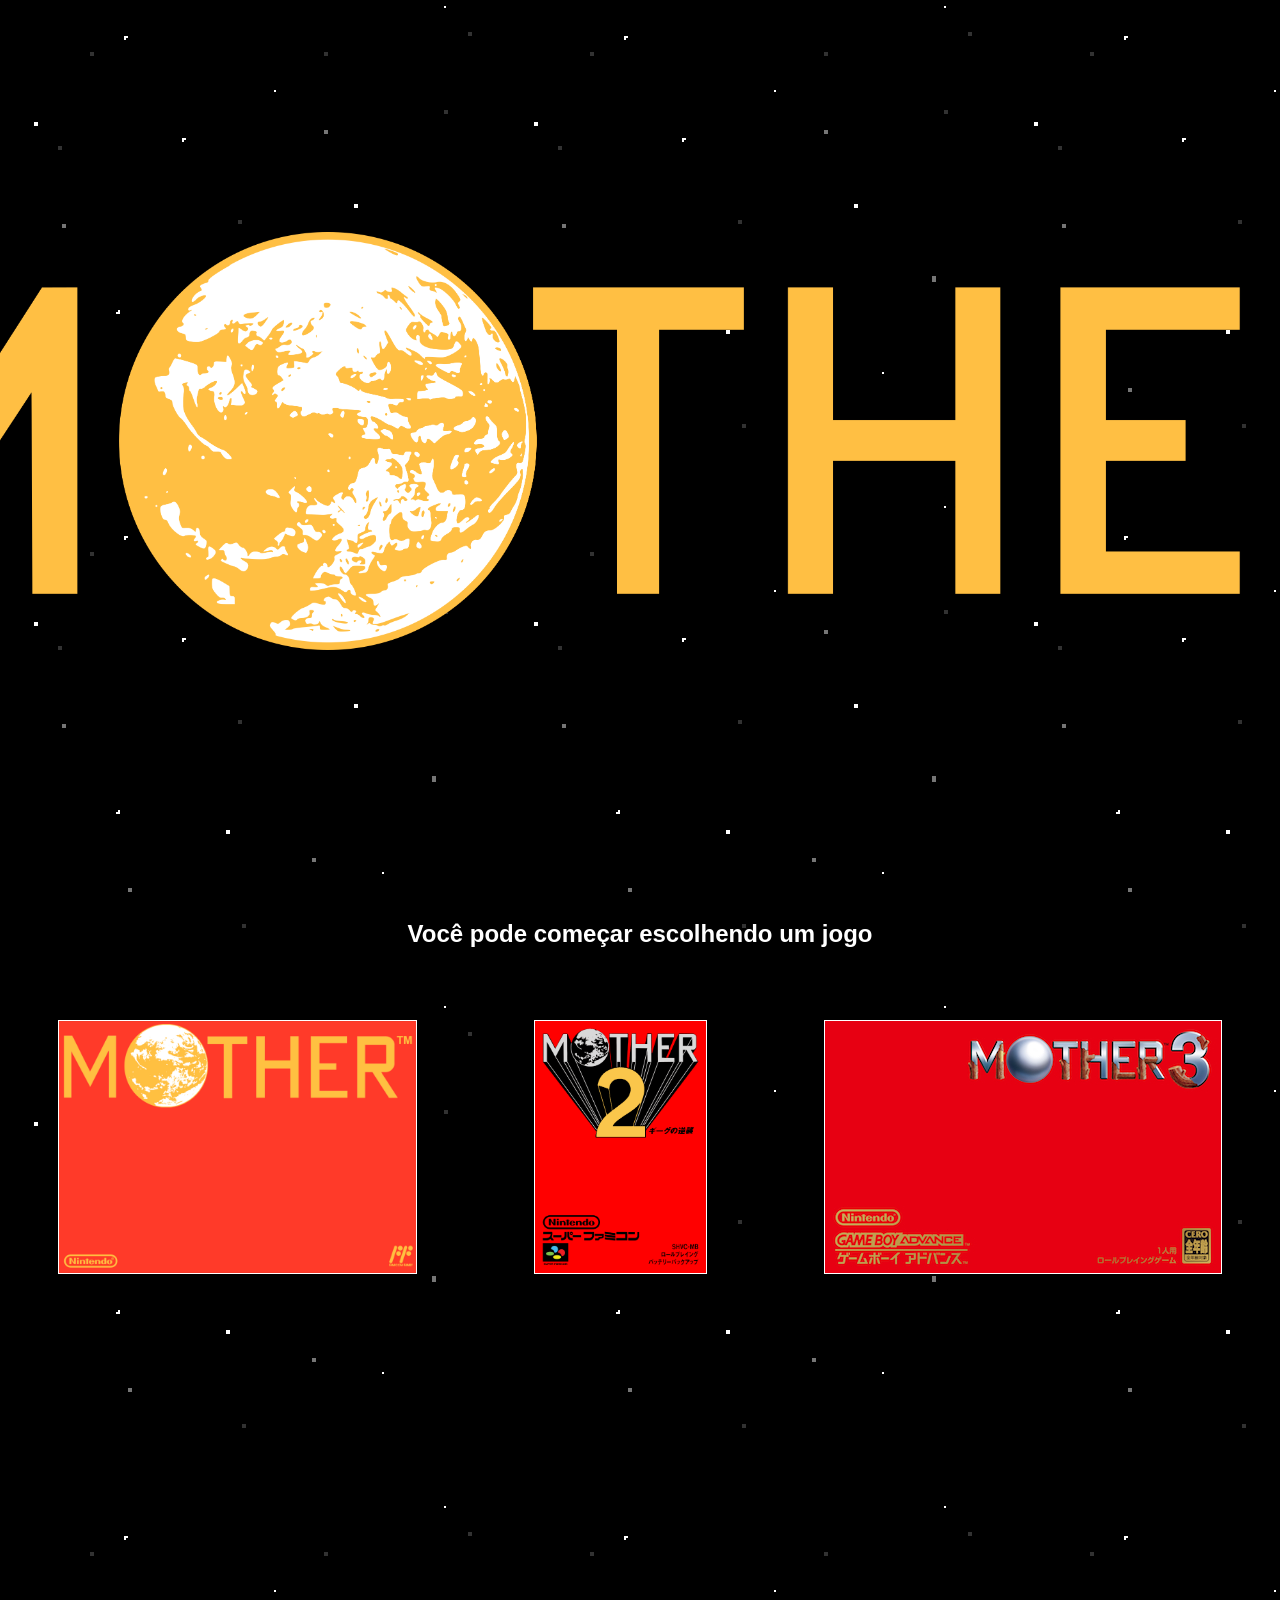
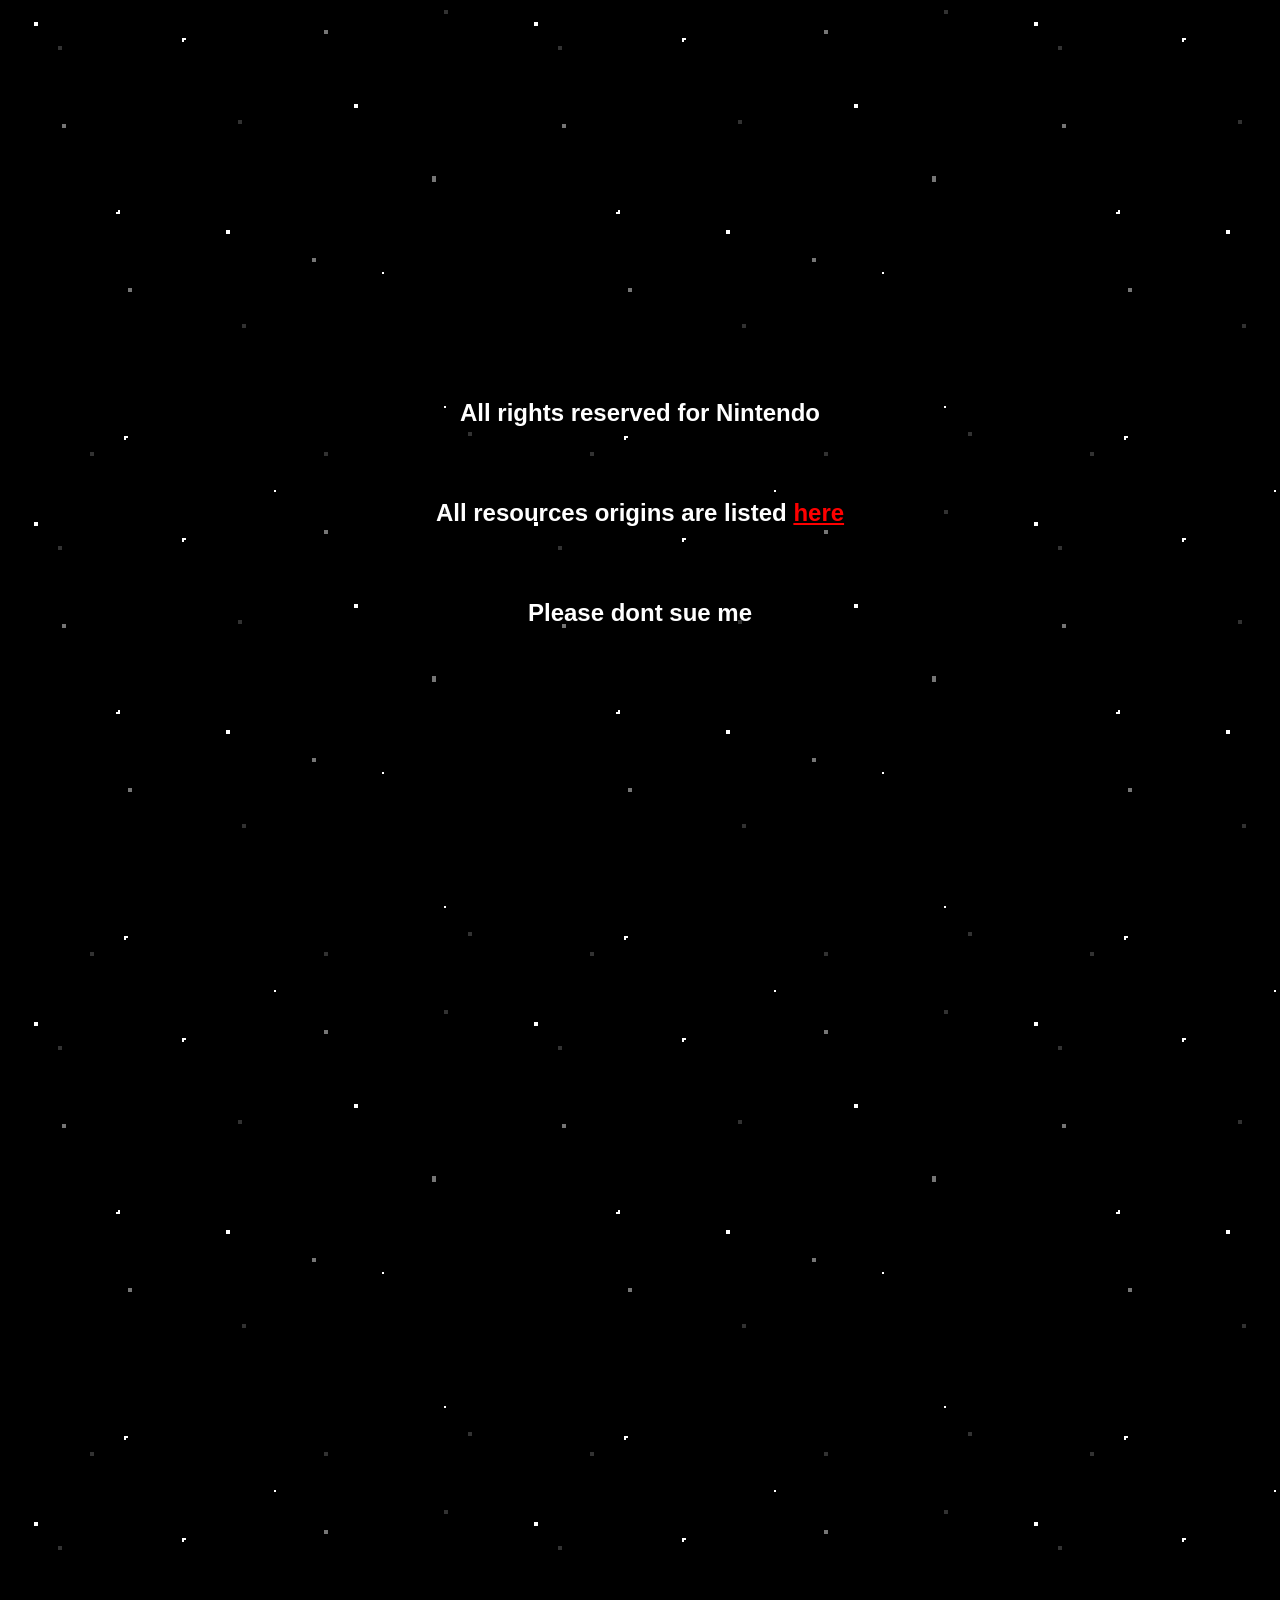
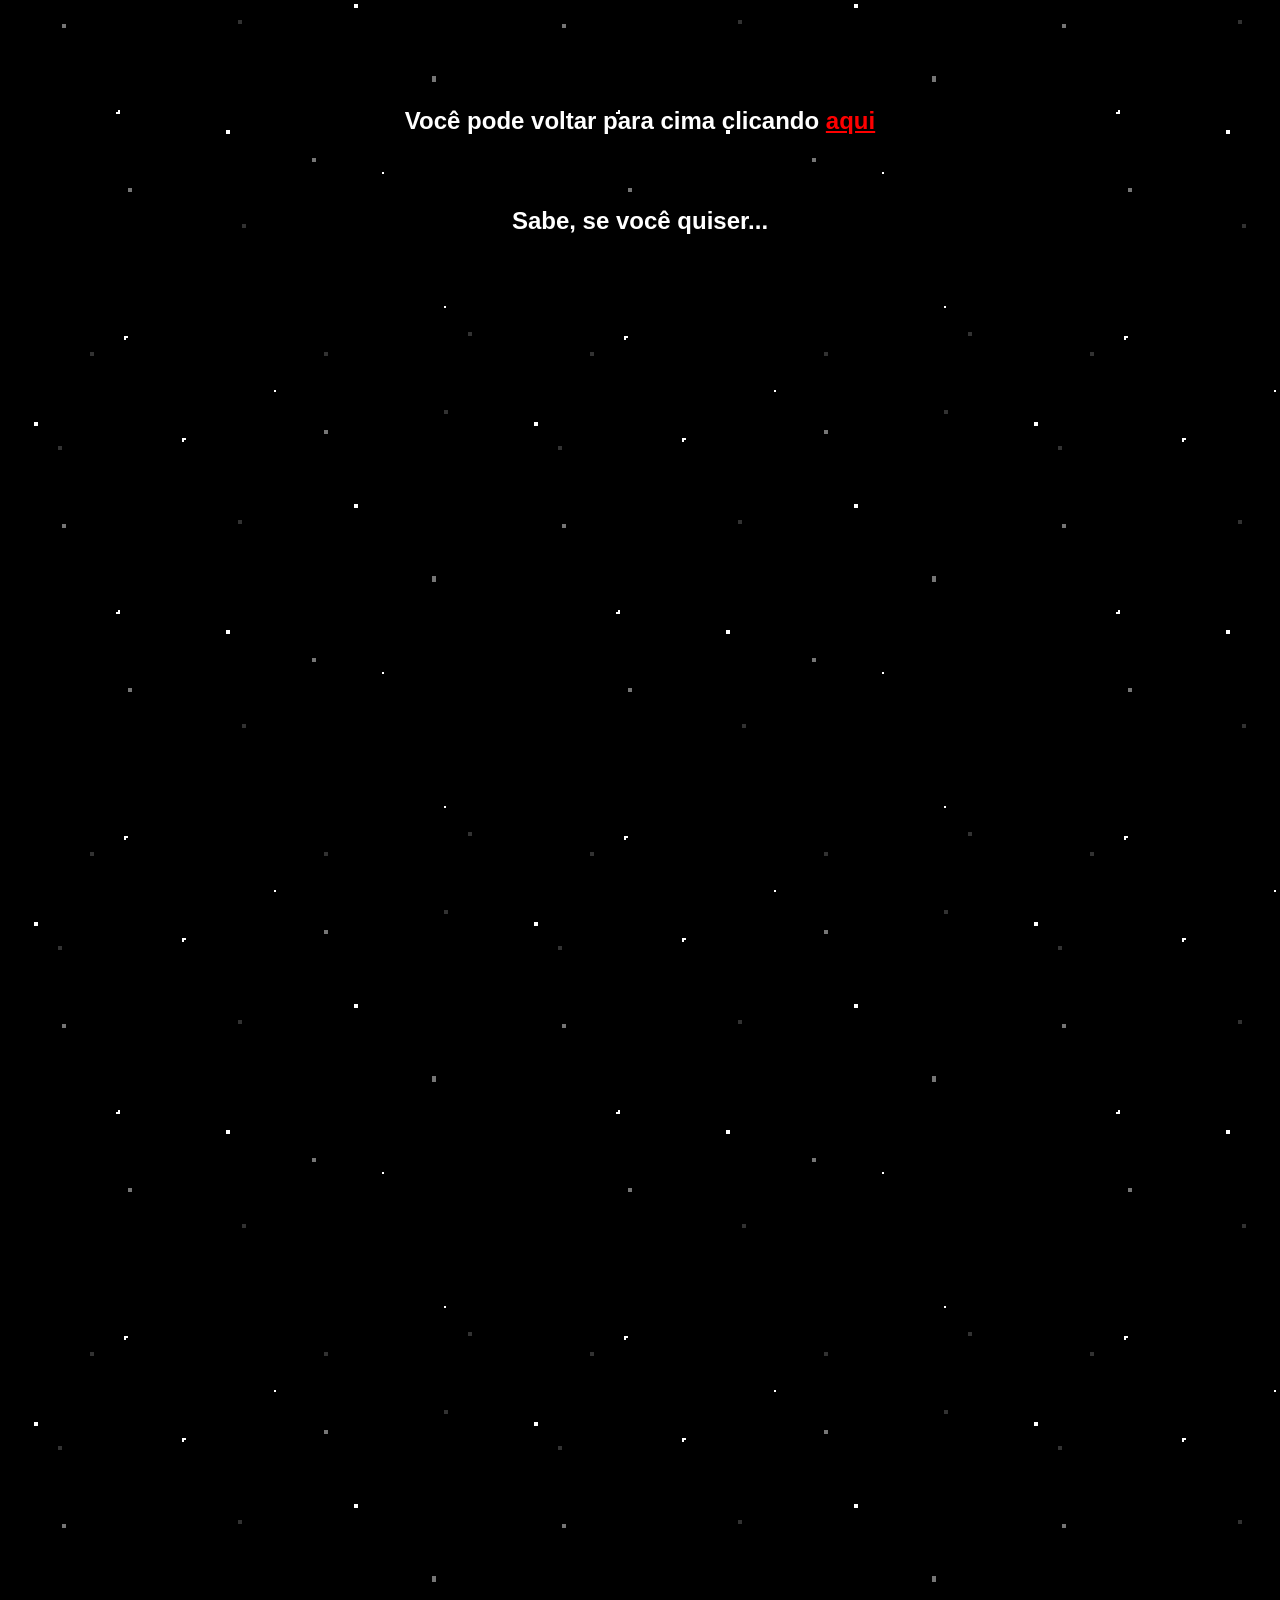
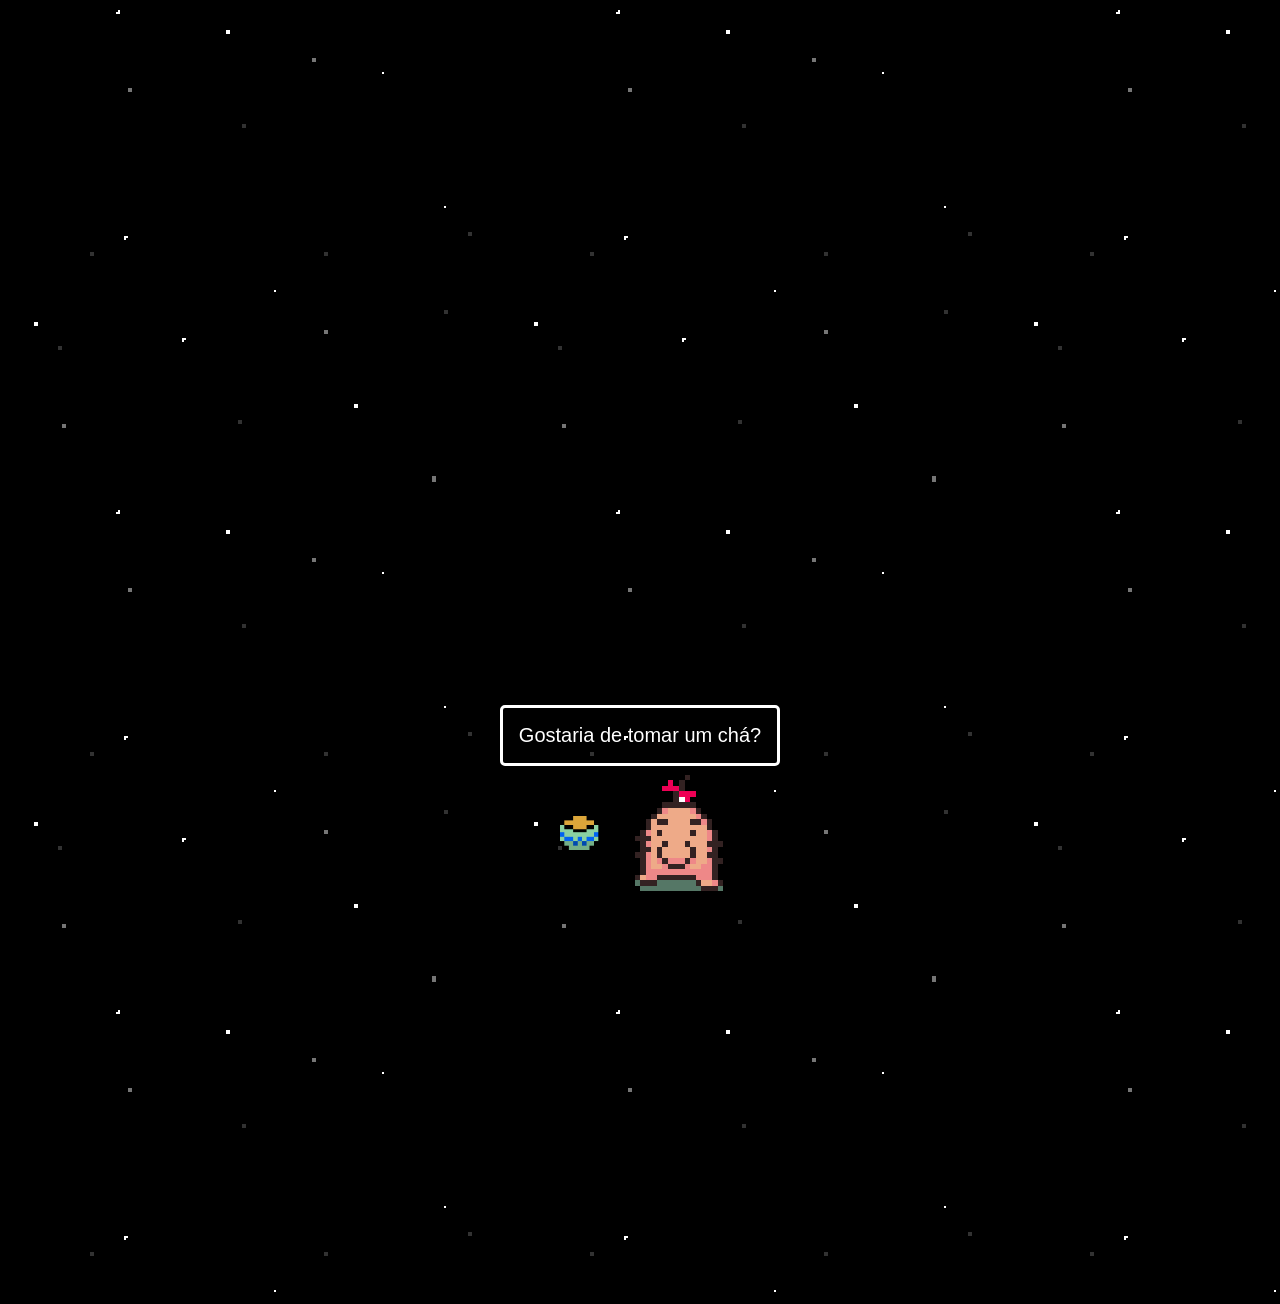
<file: index.html>
<!DOCTYPE html>
<html lang="pt-br">
<head>
    <meta charset="UTF-8">
    <meta name="viewport" content="width=device-width, initial-scale=1.0">
    <link rel="stylesheet" href="style/index.css">
    <title>Mother Series</title>
</head>
<body>
    <main id="main">
        <div class="title-container">
            <h1 class="index-title">
                <img src="assets/Mother_(1989)_logo2.svg" alt="MOTHER">
            </h1>
        </div>
        <h2 class="white-h2">Você pode começar escolhendo um jogo</h2>
        <div class="games-container">
            <div class="img-container"><a class="img-link" href="mother1.html"><img class="img-cover" src="assets/MOTHER_1989_Boxart.png" alt="Mother (NES)"></a></div>
            <div class="img-container"><a class="img-link" href="mother2.html"><img class="img-cover" src="assets/Mother_2_Boxart.png" alt="Mother 2 (SNES)"></a></div>
            <div class="img-container"><a class="img-link" href="mother3.html"><img class="img-cover" src="assets/mother3_box.jpg" alt="Mother 3 (GBA)"></a></div>
        </div>
    </main>
    <div id="copyright-text" style="margin-bottom: 120vh;">
        <h2 class="white-h2">All rights reserved for Nintendo</h2>
        <h2 class="white-h2">All resources origins are listed <a href="references.html">here</a></h2>
        <h2 class="white-h2">Please dont sue me</h2>
    </div>

    <div style="margin-bottom: 230vh;">
        <h2 class="white-h2">Você pode voltar para cima clicando <a href="#main" target="_top">aqui</a></h2>
        <h2 class="white-h2">Sabe, se você quiser...</h2>
    </div>

    <div style="display: flex;flex-direction: column;align-items: center;">
        <div id="dialog-box">Gostaria de tomar um chá?</div>
        <div style="display: flex;justify-content: center;">
            <table>
                <tr>
                    <td><a style="text-decoration: none;color: black;" href="references.html"><img id="teacup" src="assets/teacup2.png" onmouseover="highlight()" onmouseout="dehighlight()" alt="Clique aqui"></a></td>
                    <td><img id="mr_saturn" src="assets/mr_saturn2.png" alt=""></td>
                </tr>
            </table>
        </div>
    </div>
    <script>
        function highlight(){
            document.getElementById("teacup").src = "assets/teacup_highlight.png";
        }
        function dehighlight(){
            document.getElementById("teacup").src = "assets/teacup2.png";
        }
    </script>
</body>
</html>
</file>
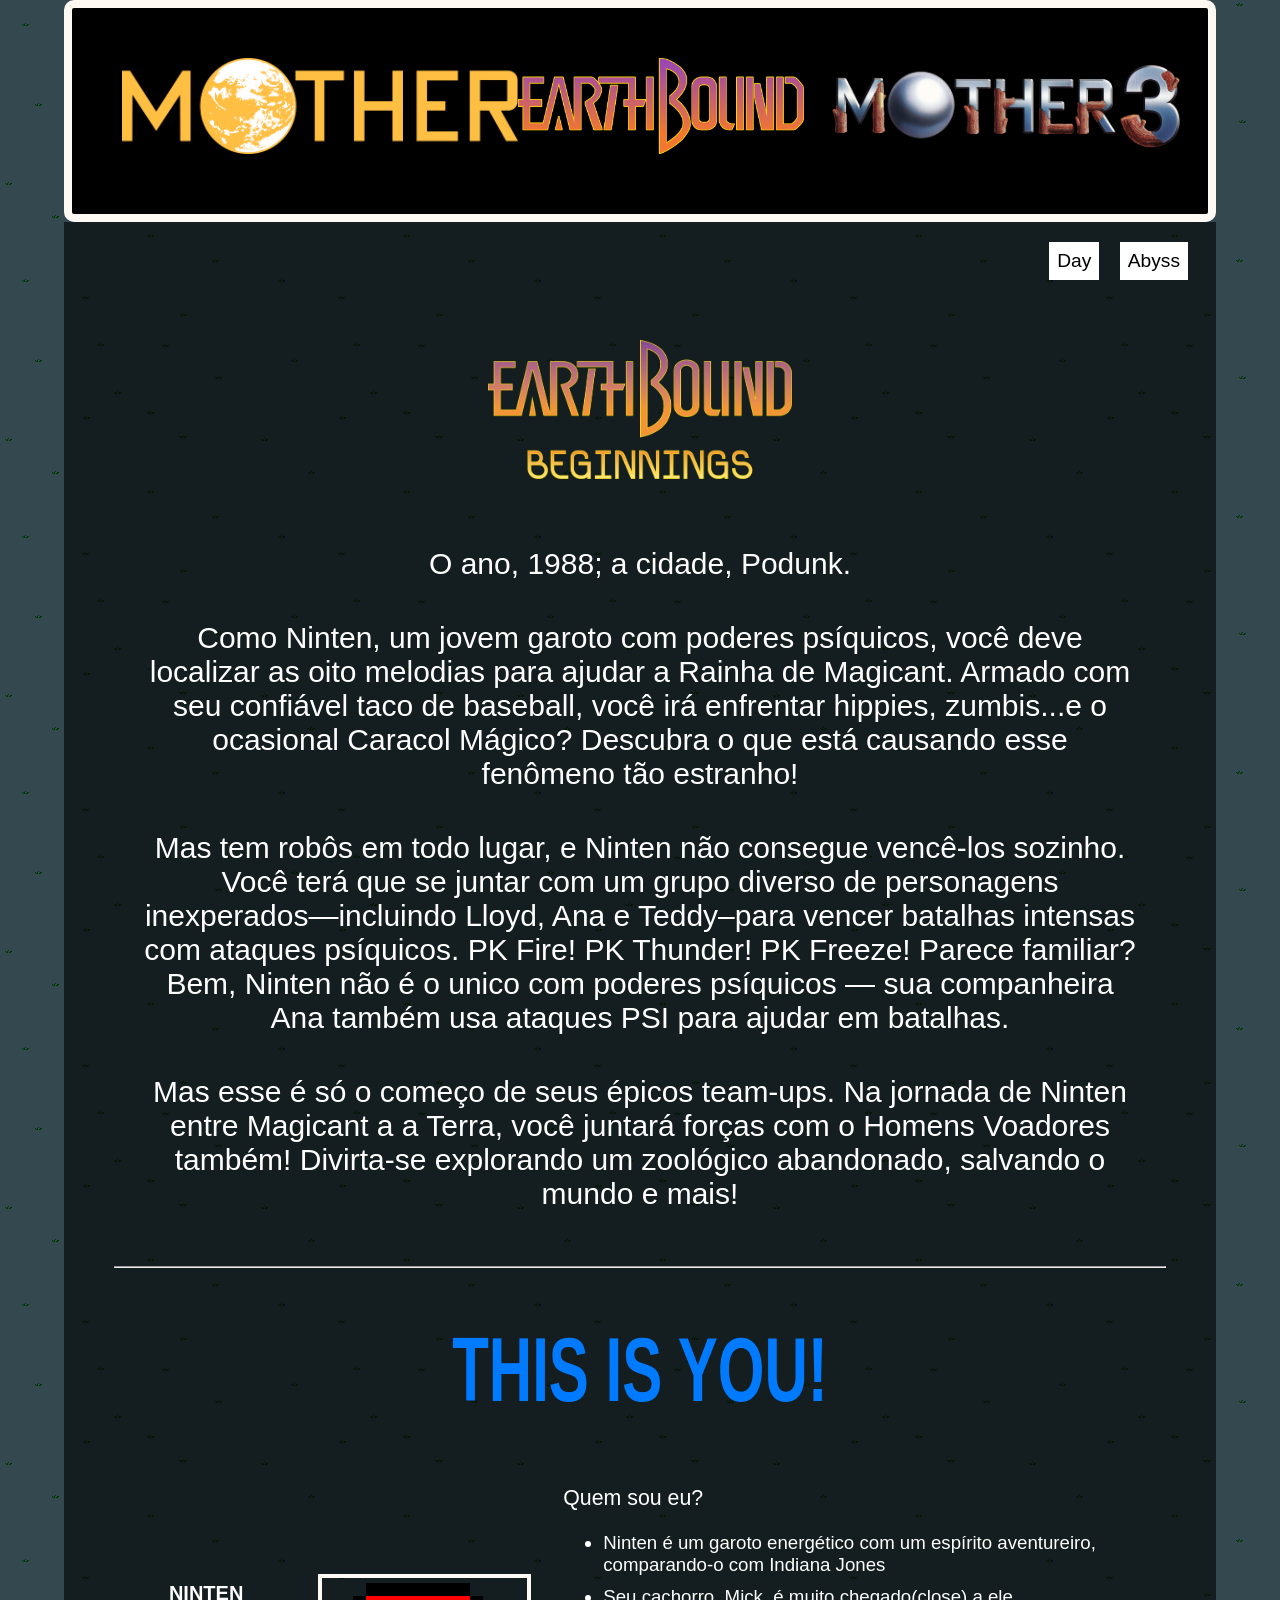
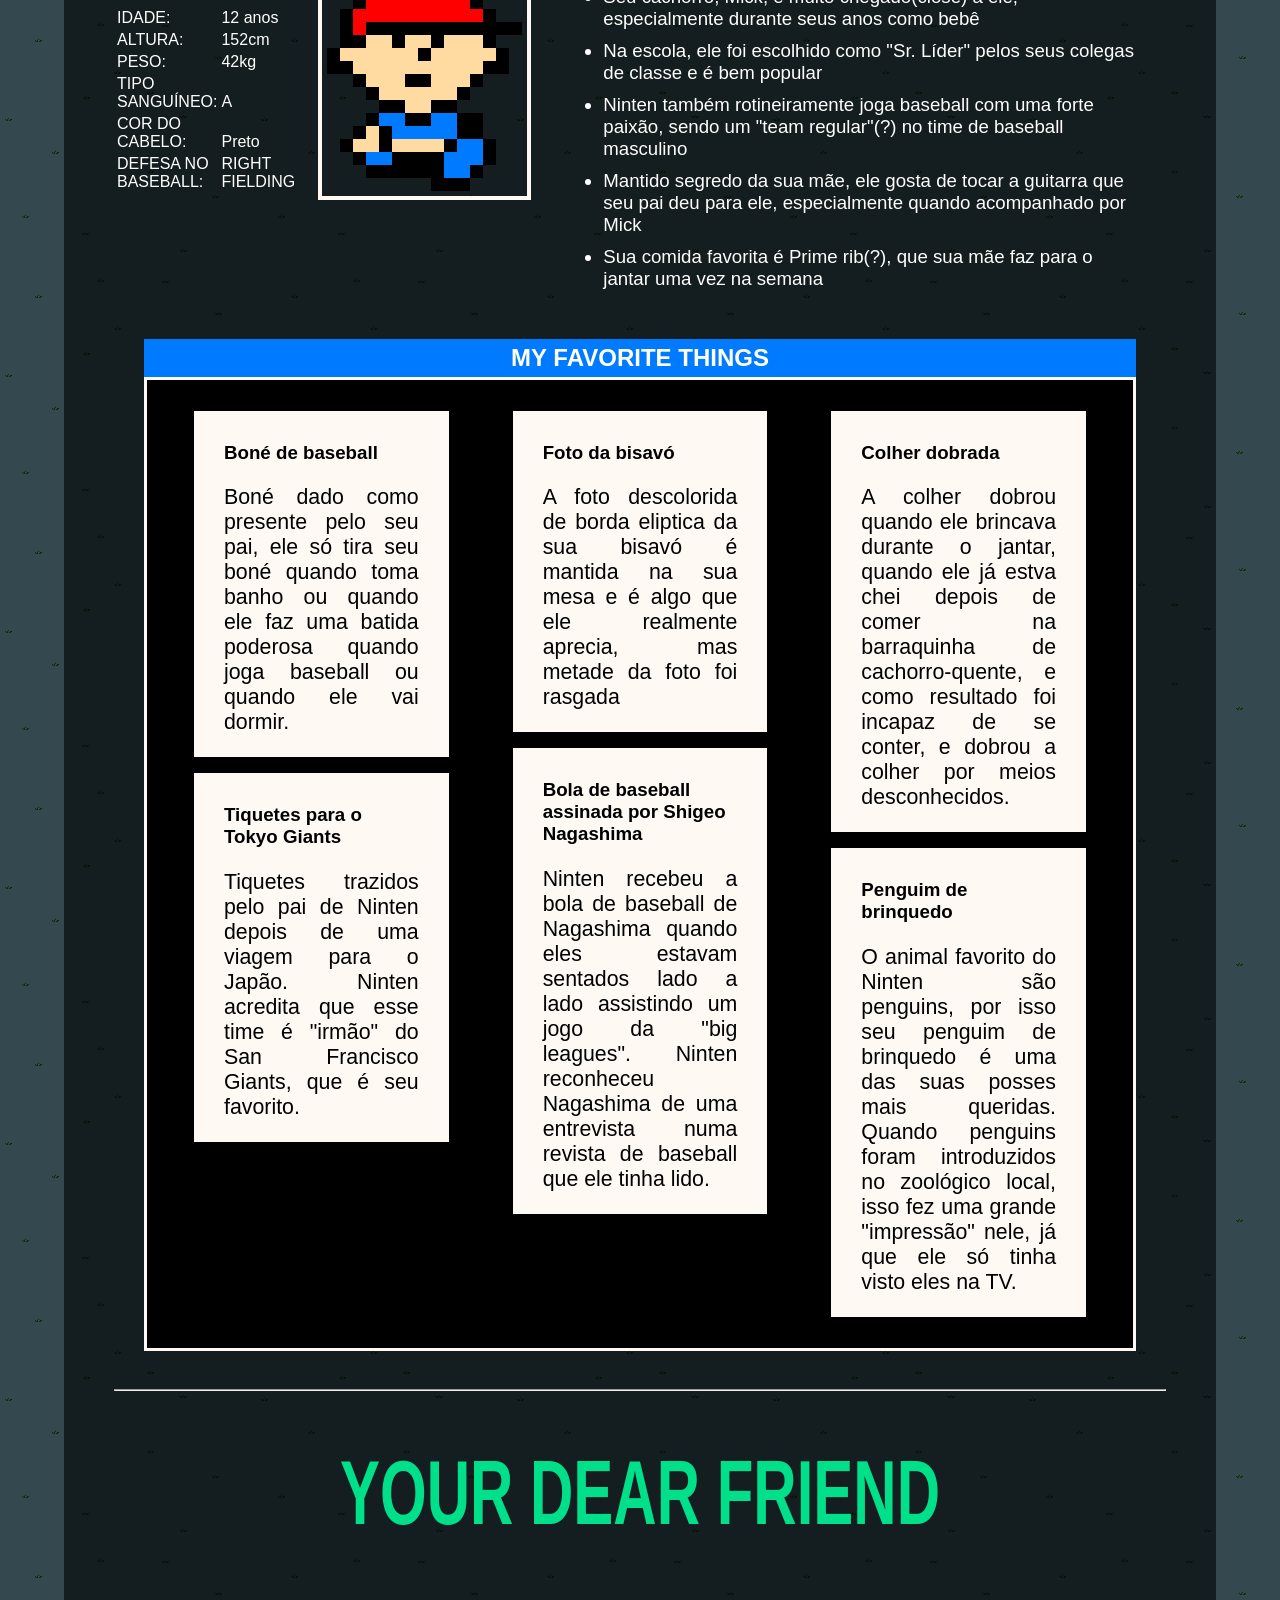
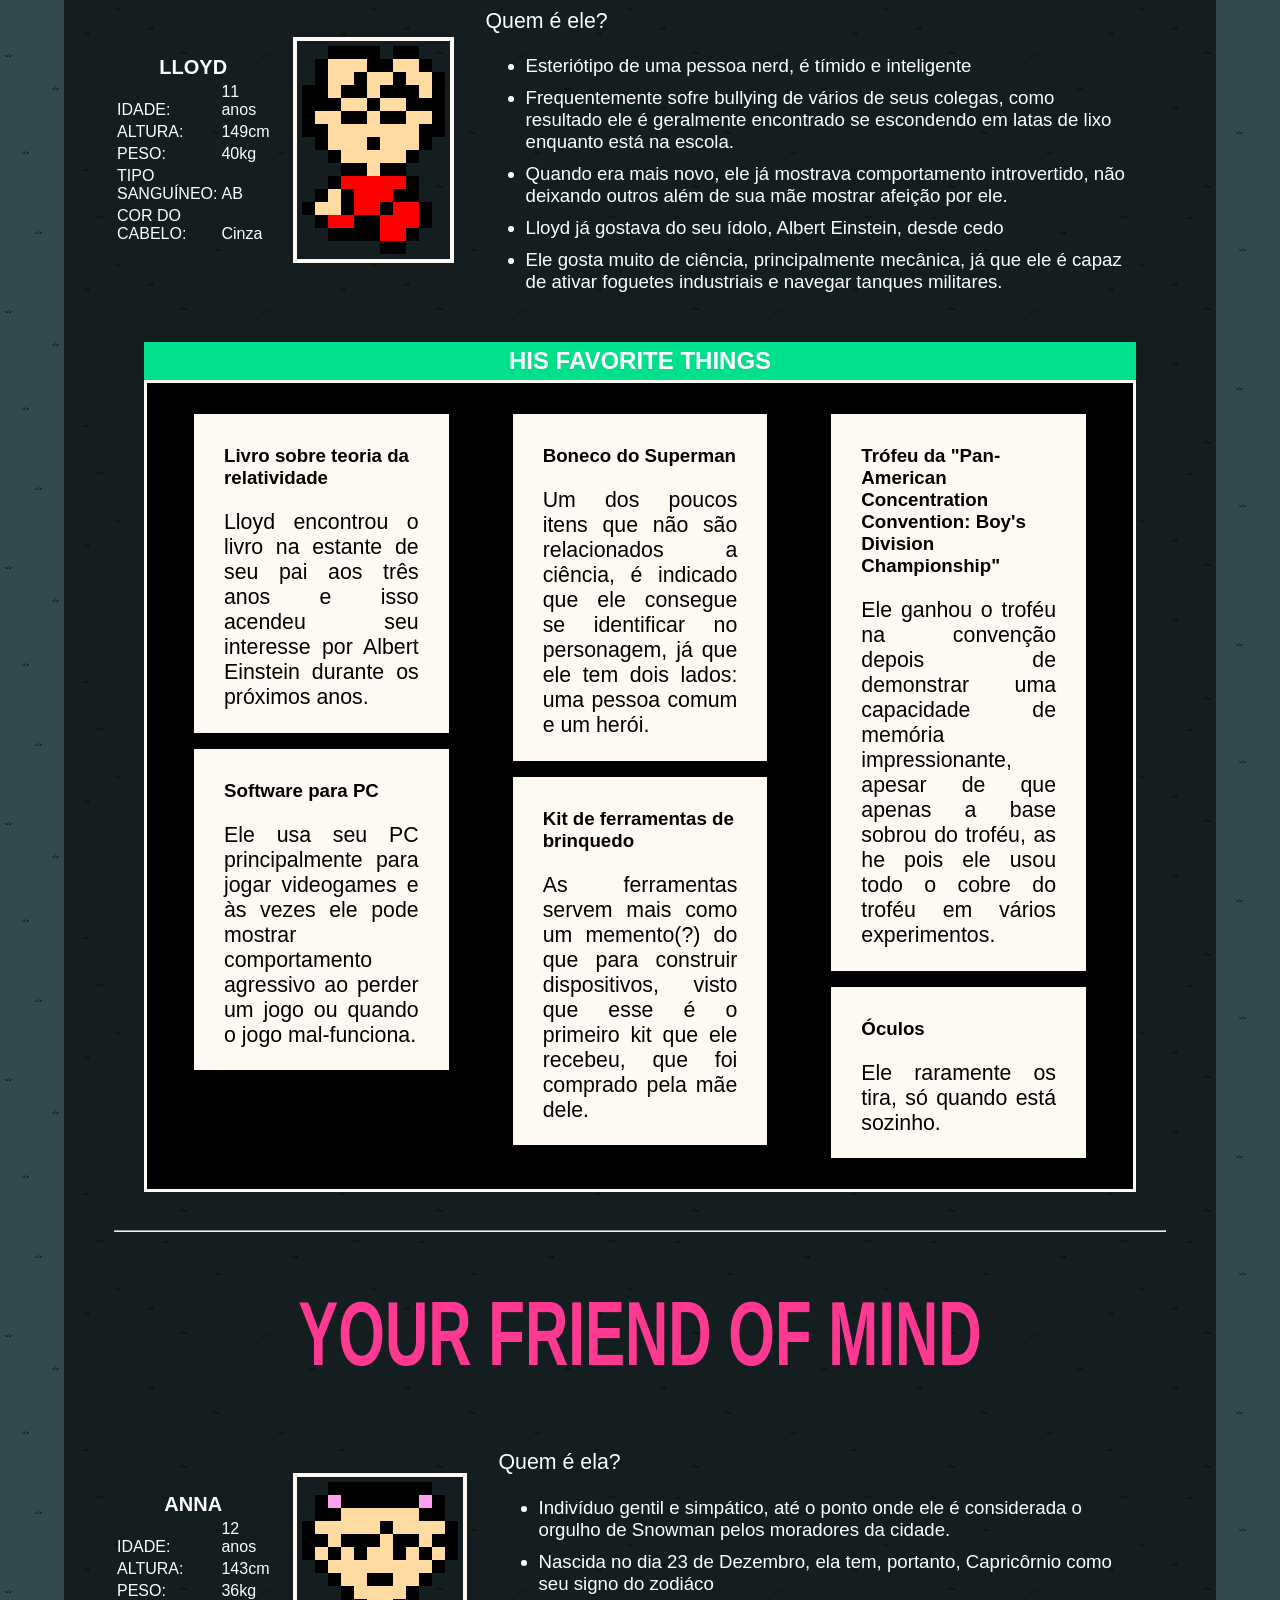
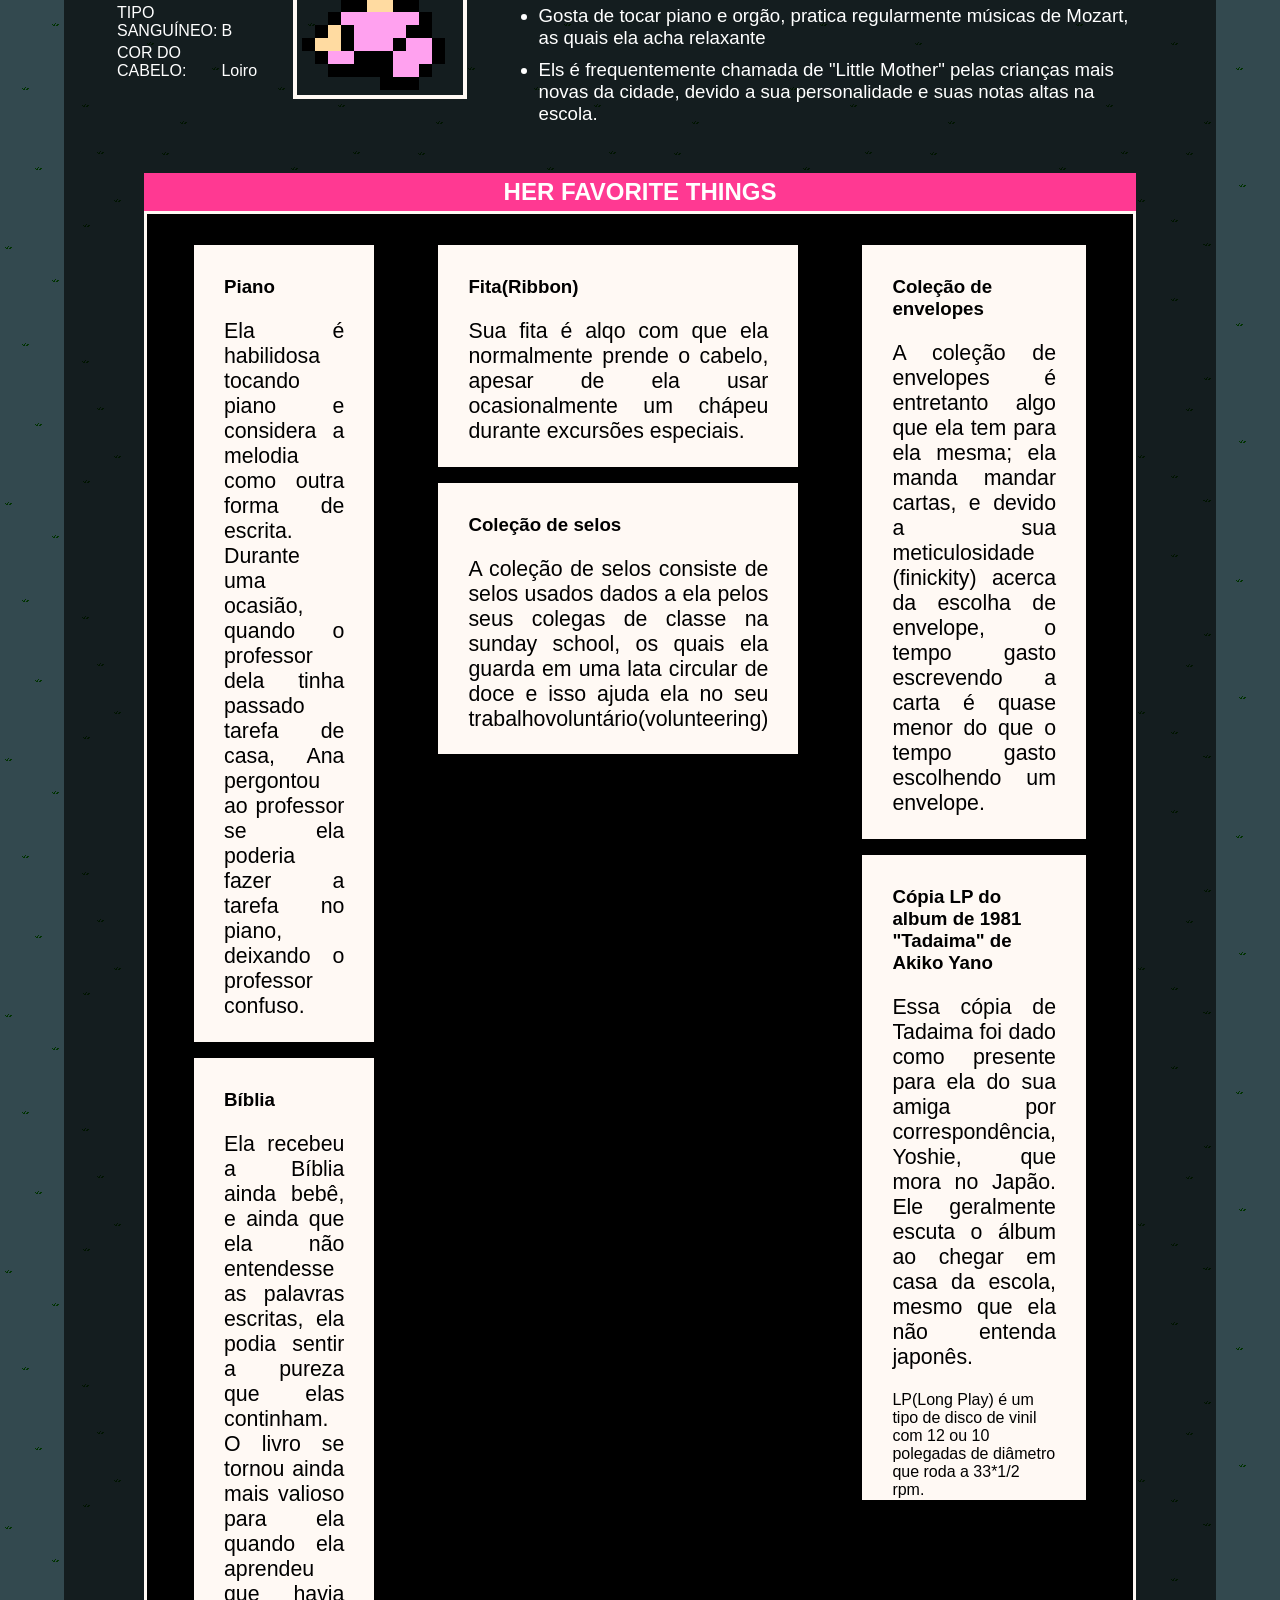
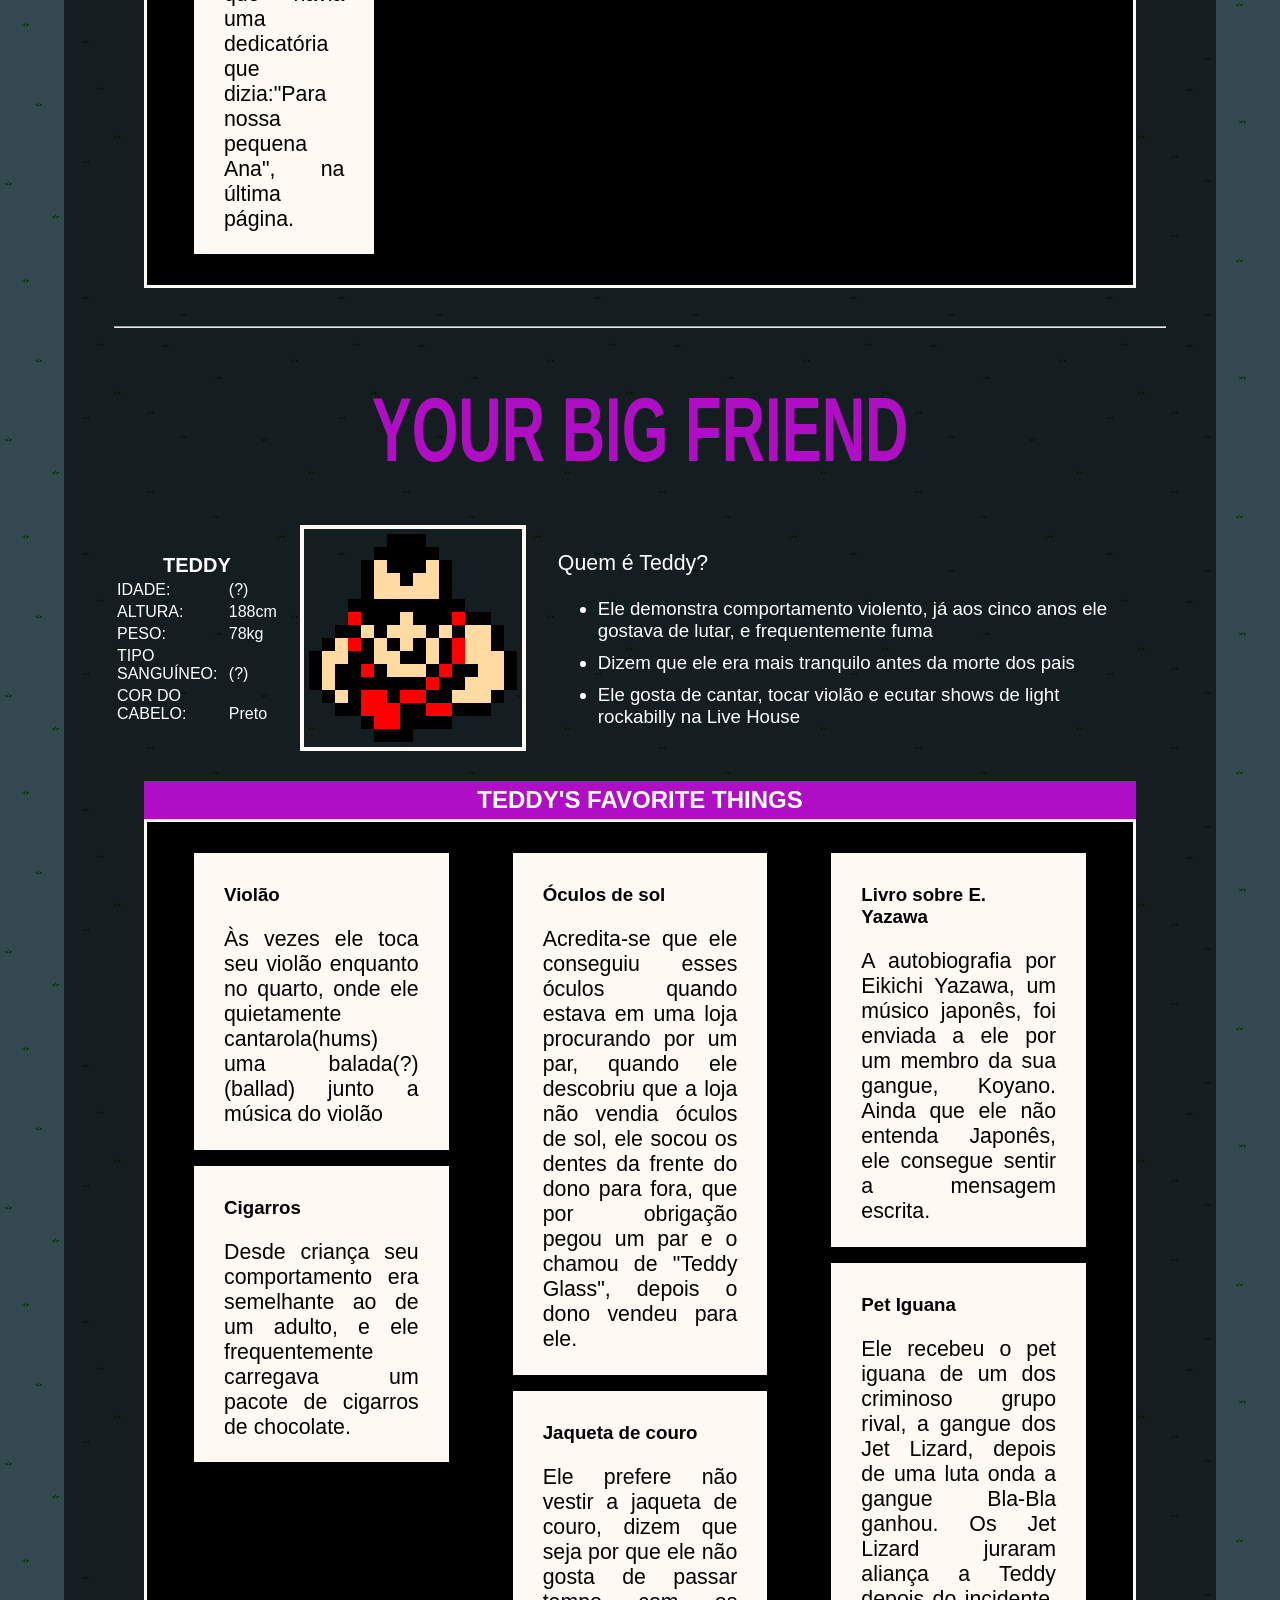
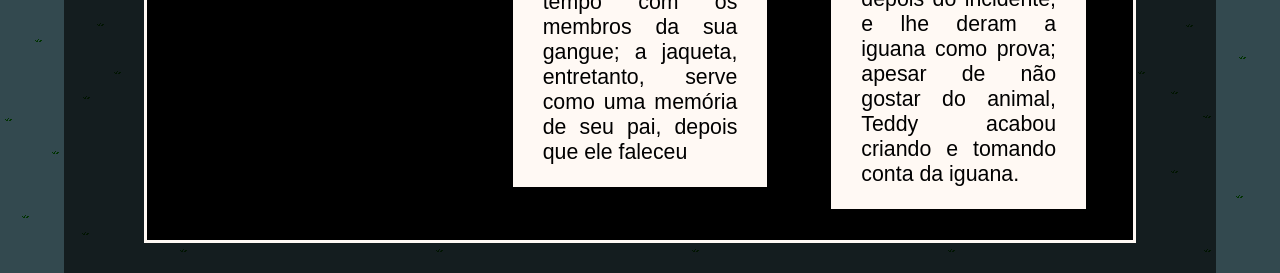
<file: mother1.html>
<!DOCTYPE html>
<html lang="pt-br">
<head>
    <meta charset="UTF-8">
    <meta name="viewport" content="width=device-width, initial-scale=1.0">
    <link rel="stylesheet" href="style/mother1.css">
    <link rel="stylesheet" href="style/general.css">
    <title>Mother 1 (NES)</title>
</head>
<body id="body">
    <main>
        <nav>
            <div class="nav-content">
                <div class="option-container"><a class="link" href="index.html"><img class="nav-img" src="assets/Mother_(1989)_logo_small.png" alt="Mother"></a></div>
                <div style="display: flex;">
                    <div class="option-container">
                        <a style="margin-right: 20px;" class="link" href="mother2.html">
                            <img class="nav-img" src="assets/EarthBound_logo.png" alt="Mother 2 (SNES)">
                        </a>
                    </div>
                    <div class="option-container">
                        <a class="link" href="mother3.html">
                            <img class="nav-img" src="assets/Mother_3_Final_Logo.png" alt="Mother 3 (GBA)">
                        </a>
                    </div>
                </div>
            </div>
        </nav>
        <div class="mode-container">
            <div>
                <input class="mode-button" type="button" value="Day" id="day-button" onclick="dayMode()">
                <input class="mode-button" type="button" value="Night" id="night-button" onclick="nightMode()">
                <input class="mode-button" type="button" value="Abyss" id="abyss-button" onclick="abyssMode()">
            </div>
        </div>
        <div class="main-content">
            <h1>
                <img class="title-img" src="assets/EarthBound_Beginnings_Logo.png" alt="Earthbound Begginnings">
            </h1>
            <div>
                <div class="blurb-container">
                    <p class="blurb-text">O ano, 1988; a cidade, Podunk.</p>
                    <p class="blurb-text">Como Ninten, um jovem garoto com poderes psíquicos, você deve localizar as oito melodias para ajudar a Rainha de Magicant. Armado com seu confiável taco de baseball, você irá enfrentar hippies, zumbis...e o ocasional Caracol Mágico? Descubra o que está causando esse fenômeno tão estranho!</p>
                    <p class="blurb-text">Mas tem robôs em todo lugar, e Ninten não consegue vencê-los sozinho. Você terá que se juntar com um grupo diverso de personagens inexperados—incluindo Lloyd, Ana e Teddy–para vencer batalhas intensas com ataques psíquicos. PK Fire! PK Thunder! PK Freeze! Parece familiar? Bem, Ninten não é o unico com poderes psíquicos — sua companheira Ana também usa ataques PSI para ajudar em batalhas.</p>
                    <p class="blurb-text">Mas esse é só o começo de seus épicos team-ups. Na jornada de Ninten entre Magicant a a Terra, você juntará forças com o Homens Voadores também! Divirta-se explorando um zoológico abandonado, salvando o mundo e mais!</p>
                </div>
            </div>
            <hr>
            <div>
                <div name="ninten" class="character-container">
                    <div><h2 class="flavonids ninten-color">THIS IS YOU!</h2></div>
                    <div class="char-info-container">
                        <table>
                            <tr>
                                <th colspan="2">NINTEN</th>
                            </tr>
                            <tr>
                                <td>IDADE:</td>
                                <td>12 anos</td>
                            </tr>
                            <tr>
                                <td>ALTURA:</td>
                                <td>152cm</td>
                            </tr>
                            <tr>
                                <td>PESO:</td>
                                <td>42kg</td>
                            </tr>
                            <tr>
                                <td>TIPO SANGUÍNEO:</td>
                                <td>A</td>
                            </tr>
                            <tr>
                                <td>COR DO CABELO:</td>
                                <td>Preto</td>
                            </tr>
                            <tr>
                                <td>DEFESA NO BASEBALL:</td>
                                <td>RIGHT FIELDING</td>
                            </tr>
                        </table>
                        <div name="img" class="sprite-container">
                            <img src="assets/ninten_front_sprite.png" alt="Sprite of Ninten">
                        </div>
                        <div class="description-container">
                            <p>Quem sou eu?</p>
                            <ul>
                                <li>Ninten é um garoto energético com um espírito aventureiro, comparando-o com Indiana Jones</li>
                                <li>Seu cachorro, Mick, é muito chegado(close) a ele, especialmente durante seus anos como bebê</li>
                                <li>Na escola, ele foi escolhido como "Sr. Líder" pelos seus colegas de classe e é bem popular</li>
                                <li>Ninten também rotineiramente joga baseball com uma forte paixão, sendo um "team regular"(?) no time de baseball masculino</li>
                                <li>Mantido segredo da sua mãe, ele gosta de tocar a guitarra que seu pai deu para ele, especialmente quando acompanhado por Mick</li>
                                <li>Sua comida favorita é Prime rib(?), que sua mãe faz para o jantar uma vez na semana</li>
                            </ul>
                        </div>
                    </div>
                    <div class="container-pain">
                        <div class="width-fit">
                            <header class="ninten-header">
                                <h2 class="header-text">MY FAVORITE THINGS</h2>
                            </header>
                            <section class="thing-section">
        
                                <div>
                                    <div class="thing-description">
                                        <div>
                                            <h3>Boné de baseball</h3>
                                        </div>
                                        <div>
                                            <p class="thing-text" style="text-align: justify;">Boné dado como presente pelo seu pai, ele só tira seu boné quando toma banho ou quando ele faz uma batida poderosa quando joga baseball ou quando ele vai dormir.</p>
                                        </div>
                                    </div>
                                    <div class="thing-description">
                                            <div>
                                                <h3>Tiquetes para o Tokyo Giants</h3>
                                            </div>
                                            <div>
                                                <p class="thing-text">Tiquetes trazidos pelo pai de Ninten depois de uma viagem para o Japão. Ninten acredita que esse time é "irmão" do San Francisco Giants, que é seu favorito.</p>
                                            </div>
                                    </div>
                                </div>
                                <div>
                                        <div class="thing-description">
                                            <div>
                                                <h3>Foto da bisavó</h3>
                                            </div>
                                            <div>
                                                <p class="thing-text">A foto descolorida de borda eliptica da sua bisavó é mantida na sua mesa e é algo que ele realmente aprecia, mas metade da foto foi rasgada</p>
                                            </div>
                                        </div>
        
                                        <div class="thing-description">
                                            <div>
                                                <h3>Bola de baseball assinada por Shigeo Nagashima</h3>
                                            </div>
                                            <div>
                                                <p class="thing-text">Ninten recebeu a bola de baseball de Nagashima quando eles estavam sentados lado a lado assistindo um jogo da "big leagues". Ninten reconheceu Nagashima de uma entrevista numa revista de baseball que ele tinha lido.</p>
                                            </div>
                                        </div>
                                    </div>
                                <div>
                                    <div class="thing-description">
                                        <div>
                                            <h3>Colher dobrada</h3>
                                        </div>
                                        <div>
                                            <p class="thing-text">A colher dobrou quando ele brincava durante o jantar, quando ele já estva chei depois de comer na barraquinha de cachorro-quente, e como resultado foi incapaz de se conter, e dobrou a colher por meios desconhecidos.</p>
                                        </div>
                                    </div>
                                    <div class="thing-description">
                                        <div>
                                            <h3>Penguim de brinquedo</h3>
                                        </div>
                                        <div>
                                            <p class="thing-text">O animal favorito do Ninten são penguins, por isso seu penguim de brinquedo é uma das suas posses mais queridas. Quando penguins foram introduzidos no zoológico local, isso fez uma grande "impressão" nele, já que ele só tinha visto eles na TV.</p>
                                        </div>
                                    </div>
                                </div>
                            </section>
                        </div>
                    </div>
                </div>
                <hr>
                <div name="roid" class="character-container">
                    <div><h2 class="flavonids roid-color">YOUR DEAR FRIEND</h2></div>
                    <div class="char-info-container">
                        <table>
                            <tr><th colspan="2">LLOYD</th></tr>
                            <tr>
                                <td>IDADE:</td>
                                <td>11 anos</td>
                            </tr>
                            <tr>
                                <td>ALTURA:</td>
                                <td>149cm</td>
                            </tr>
                            <tr>
                                <td>PESO:</td>
                                <td>40kg</td>
                            </tr>
                            <tr>
                                <td>TIPO SANGUÍNEO:</td>
                                <td>AB</td>
                            </tr>
                            <tr>
                                <td>COR DO CABELO:</td>
                                <td>Cinza</td>
                            </tr>
                        </table>
                        <div name="img" class="sprite-container">
                            <img src="assets/roid_front_sprite.png" alt="Sprite of Lloyd">
                        </div>
                        <div class="description-container">
                            <p>Quem é ele?</p>
                            <ul>
                                <li>Esteriótipo de uma pessoa nerd, é tímido e inteligente</li>
                                <li>Frequentemente sofre bullying de vários de seus colegas, como resultado ele é geralmente encontrado se escondendo em latas de lixo enquanto está na escola.</li>
                                <li>Quando era mais novo, ele já mostrava comportamento introvertido, não deixando outros além de sua mãe mostrar afeição por ele.</li>
                                <li>Lloyd já gostava do seu ídolo, Albert Einstein, desde cedo</li>
                                <li>Ele gosta muito de ciência, principalmente mecânica, já que ele é capaz de ativar foguetes industriais e navegar tanques militares.</li>
                            </ul>
                        </div>       
                    </div>
                    <div class="container-pain">
                        <div class="width-fit">
                            <header class="roid-header">
                                <h2 class="header-text">HIS FAVORITE THINGS</h2>
                            </header>
                            <section class="thing-section">
                                <div>
                                    <div class="thing-description">
                                        <div>
                                            <h3>Livro sobre teoria da relatividade</h3>
                                        </div>
                                        <div>
                                            <p class="thing-text" style="text-align: justify;">Lloyd encontrou o livro na estante de seu pai aos três anos e isso acendeu seu interesse por Albert Einstein durante os próximos anos.</p>
                                        </div>
                                    </div>
                                    <div class="thing-description">
                                            <div>
                                                <h3>Software para PC</h3>
                                            </div>
                                            <div>
                                                <p class="thing-text">Ele usa seu PC principalmente para jogar videogames e às vezes ele pode mostrar comportamento agressivo ao perder um jogo ou quando o jogo mal-funciona.</p>
                                            </div>
                                    </div>
                                </div>
                                <div>
                                    <div class="thing-description">
                                        <div>
                                            <h3>Boneco do Superman</h3>
                                        </div>
                                        <div>
                                            <p class="thing-text">Um dos poucos itens que não são relacionados a ciência, é indicado que ele consegue se identificar no personagem, já que ele tem dois lados: uma pessoa comum e um herói.</p>
                                        </div>
                                    </div>
                                    <div class="thing-description">
                                        <div>
                                            <h3>Kit de ferramentas de brinquedo</h3>
                                        </div>
                                        <div>
                                            <p class="thing-text">As ferramentas servem mais como um memento(?) do que para construir dispositivos, visto que esse é o primeiro kit que ele recebeu, que foi comprado pela mãe dele.</p>
                                        </div>
                                    </div>
                                </div>
                                <div>
                                    <div class="thing-description">
                                        <div>
                                            <h3>Trófeu da "Pan-American Concentration Convention: Boy's Division Championship"</h3>
                                        </div>
                                        <div>
                                            <p class="thing-text">Ele ganhou o troféu na convenção depois de demonstrar uma capacidade de memória impressionante, apesar de que apenas a base sobrou do troféu, as he  pois ele usou todo o cobre do troféu em vários experimentos.</p>
                                        </div>
                                    </div>
                                    <div class="thing-description">
                                        <div>
                                            <h3>Óculos</h3>
                                        </div>
                                        <div>
                                            <p class="thing-text">Ele raramente os tira, só quando está sozinho.</p>
                                        </div>
                                    </div>
                                </div>
                            </section>
                        </div>
                    </div>
        
                </div>
                <hr>
                <div name="anna" class="character-container">
                    <div><h2 class="flavonids anna-color">YOUR FRIEND OF MIND</h2></div>
                    <div class="char-info-container">
                        <table>
                            <tr><th colspan="2">ANNA</th></tr>
                            <tr>
                                <td>IDADE:</td>
                                <td>12 anos</td>
                            </tr>
                            <tr>
                                <td>ALTURA:</td>
                                <td>143cm</td>
                            </tr>
                            <tr>
                                <td>PESO:</td>
                                <td>36kg</td>
                            </tr>
                            <tr>
                                <td>TIPO SANGUÍNEO:</td>
                                <td>B</td>
                            </tr>
                            <tr>
                                <td>COR DO CABELO:</td>
                                <td>Loiro</td>
                            </tr>
                        </table>
                        <div name="img" class="sprite-container">
                            <img src="assets/anna_front_sprite.png" alt="Sprite of Anna">
                        </div>
                        <div class="description-container">
                            <p>Quem é ela?</p>
                            <ul>
                                <li>Indivíduo gentil e simpático, até o ponto onde ele é considerada o orgulho de Snowman pelos moradores da cidade.</li>
                                <li>Nascida no dia 23 de Dezembro, ela tem, portanto, Capricôrnio como seu signo do zodiáco</li>
                                <li>Gosta de tocar piano e orgão, pratica regularmente músicas de Mozart, as quais ela acha relaxante</li>
                                <li>Els é frequentemente chamada de "Little Mother" pelas crianças mais novas da cidade, devido a sua personalidade e suas notas altas na escola.</li>
                            </ul>
                        </div>
                    </div>
                    <div class="container-pain">
                        <div class="width-fit">
                            <header class="anna-header">
                                <h2 class="header-text">HER FAVORITE THINGS</h2>
                            </header>
                            <section class="thing-section">
                                <div>
                                    <div class="thing-description">
                                        <div>
                                            <h3>Piano</h3>
                                        </div>
                                        <div>
                                            <p class="thing-text" style="text-align: justify;">Ela é habilidosa tocando piano e considera a melodia como outra forma de escrita. Durante uma ocasião, quando o professor dela tinha passado tarefa de casa, Ana pergontou ao professor se ela poderia fazer a tarefa no piano, deixando o professor confuso.</p>
                                        </div>
                                    </div>
                                    <div class="thing-description">
                                        <div>
                                            <h3>Bíblia</h3>
                                        </div>
                                        <div>
                                            <p class="thing-text">Ela recebeu a Bíblia ainda bebê, e ainda que ela não entendesse as palavras escritas, ela podia sentir a pureza que elas continham. O livro se tornou ainda mais valioso para ela quando ela aprendeu que havia uma dedicatória que dizia:"Para nossa pequena Ana", na última página.</p>
                                        </div>
                                    </div>
                                </div>
                                <div>
                                    <div class="thing-description">
                                        <div>
                                            <h3>Fita(Ribbon)</h3>
                                        </div>
                                        <div>
                                            <p class="thing-text">Sua fita é alqo com que ela normalmente prende o cabelo, apesar de ela usar ocasionalmente um chápeu durante excursões especiais.</p>
                                        </div>
                                    </div>
                                    <div class="thing-description">
                                        <div>
                                            <h3>Coleção de selos</h3>
                                        </div>
                                        <div>
                                            <p class="thing-text">A coleção de selos consiste de selos usados dados a ela pelos seus colegas de classe na sunday school, os quais ela guarda em uma lata circular de doce e isso ajuda ela no seu trabalhovoluntário(volunteering)</p>
                                        </div>
                                    </div>
                                </div>
                                <div>
                                    <div class="thing-description">
                                        <div>
                                            <h3>Coleção de envelopes</h3>
                                        </div>
                                        <div>
                                            <p class="thing-text">A coleção de envelopes é entretanto algo que ela tem para ela mesma; ela manda mandar cartas, e devido a sua meticulosidade (finickity) acerca da escolha de envelope, o tempo gasto escrevendo a carta é quase menor do que o tempo gasto escolhendo um envelope.</p>
                                        </div>
                                    </div>
                                    <div class="thing-description">
                                        <div>
                                            <h3 id="thing-title">Cópia LP do album de 1981 "Tadaima" de Akiko Yano </h3>
                                        </div>
                                        <div>
                                            <p class="thing-text">Essa cópia de Tadaima foi dado como presente para ela do sua amiga por correspondência, Yoshie, que mora no Japão. Ele geralmente escuta o álbum ao chegar em casa da escola, mesmo que ela não entenda japonês.</p>
                                            <label for="thing-title">LP(Long Play) é um tipo de disco de vinil com 12 ou 10 polegadas de diâmetro que roda a 33*1/2 rpm.</label>
                                        </div>
                                    </div>
                                </div>
                            </section>
                        </div>
                    </div>
                    </div>
                </div>
                <hr>
                <div name="teddy" class="character-container">
                    <div><h2 class="flavonids teddy-color">YOUR BIG FRIEND</h2></div>
                    <div class="char-info-container">
                        <table>
                            <tr><th colspan="2">TEDDY</th></tr>
                            <tr>
                                <td>IDADE:</td>
                                <td>(?)</td>
                            </tr>
                            <tr>
                                <td><span>ALTURA:</span></td>
                                <td>188cm</td>
                            </tr>
                            <tr>
                                <td><span>PESO:</span></td>
                                <td>78kg</td>
                            </tr>
                            <tr>
                                <td>TIPO SANGUÍNEO:</td>
                                <td>(?)</td>
                            </tr>
                            <tr>
                                <td>COR DO CABELO:</td>
                                <td>Preto</td>
                            </tr>
                        </table>
                        <div name="img" class="sprite-container">
                            <img src="assets/teddy_sprite_front.png" alt="Sprite of Teddy">
                        </div>
                        <div class="description-container">
                            <p>Quem é Teddy?</p>
                            <ul>
                                <li>Ele demonstra comportamento violento, já aos cinco anos ele gostava de lutar, e frequentemente fuma</li>
                                <li>Dizem que ele era mais tranquilo antes da morte dos pais</li>
                                <li>Ele gosta de cantar, tocar violão e ecutar shows de light rockabilly na Live House</li>
                            </ul>
                        </div>
                    </div>
                    <div class="container-pain">
                        <div class="width-fit">
                            <header class="teddy-header">
                                <h2 style="margin: 0px; text-align: center;">TEDDY'S FAVORITE THINGS</h2>
                            </header>
                            <section class="thing-section">
                                <div>
                                    <div class="thing-description">
                                        <div>
                                            <h3>Violão</h3>
                                        </div>
                                        <div>
                                            <p class="thing-text" style="text-align: justify;">Às vezes ele toca seu violão enquanto no quarto, onde ele quietamente cantarola(hums) uma balada(?)(ballad) junto a música do violão</p>
                                        </div>
                                    </div>
                                    <div class="thing-description">
                                        <div>
                                            <h3>Cigarros</h3>
                                        </div>
                                        <div>
                                            <p class="thing-text">Desde criança seu comportamento era semelhante ao de um adulto, e ele frequentemente carregava um pacote de cigarros de chocolate.</p>
                                        </div>
                                    </div>
                                </div>
                                <div>
                                    <div class="thing-description">
                                        <div>
                                            <h3>Óculos de sol</h3>
                                        </div>
                                        <div>
                                            <p class="thing-text">Acredita-se que ele conseguiu esses óculos quando estava em uma loja procurando por um par, quando ele descobriu que a loja não vendia óculos de sol, ele socou os dentes da frente do dono para fora, que por obrigação pegou um par e o chamou de "Teddy Glass", depois o dono vendeu para ele.</p>
                                        </div>
                                    </div>
                                    <div class="thing-description">
                                        <div>
                                            <h3>Jaqueta de couro</h3>
                                        </div>
                                        <div>
                                            <p class="thing-text">Ele prefere não vestir a jaqueta de couro, dizem que seja por que ele não gosta de passar tempo com os membros da sua gangue; a jaqueta, entretanto, serve como uma memória de seu pai, depois que ele faleceu</p>
                                        </div>
                                    </div>
                                </div>
                                <div>
                                    <div class="thing-description">
                                        <div>
                                            <h3>Livro sobre E. Yazawa</h3>
                                        </div>
                                        <div>
                                            <p class="thing-text">A autobiografia por Eikichi Yazawa, um músico japonês, foi enviada a ele por um membro da sua gangue, Koyano. Ainda que ele não entenda Japonês, ele consegue sentir a mensagem escrita.</p>
                                        </div>
                                    </div>
                                    <div class="thing-description">
                                        <div>
                                            <h3>Pet Iguana</h3>
                                        </div>
                                        <div>
                                            <p class="thing-text">Ele recebeu o pet iguana de um dos criminoso grupo rival, a gangue dos Jet Lizard, depois de uma luta onda a gangue Bla-Bla ganhou. Os Jet Lizard juraram aliança a Teddy depois do incidente, e lhe deram a iguana como prova; apesar de não gostar do animal, Teddy acabou criando e tomando conta da iguana.</p>
                                        </div>
                                    </div>
                                </div>
                            </section>
                        </div>
                    </div>
                </div>
            </div>
        </div>
    </main>
    <script src="js/modes.js"></script>
</body>
</html>
</file>
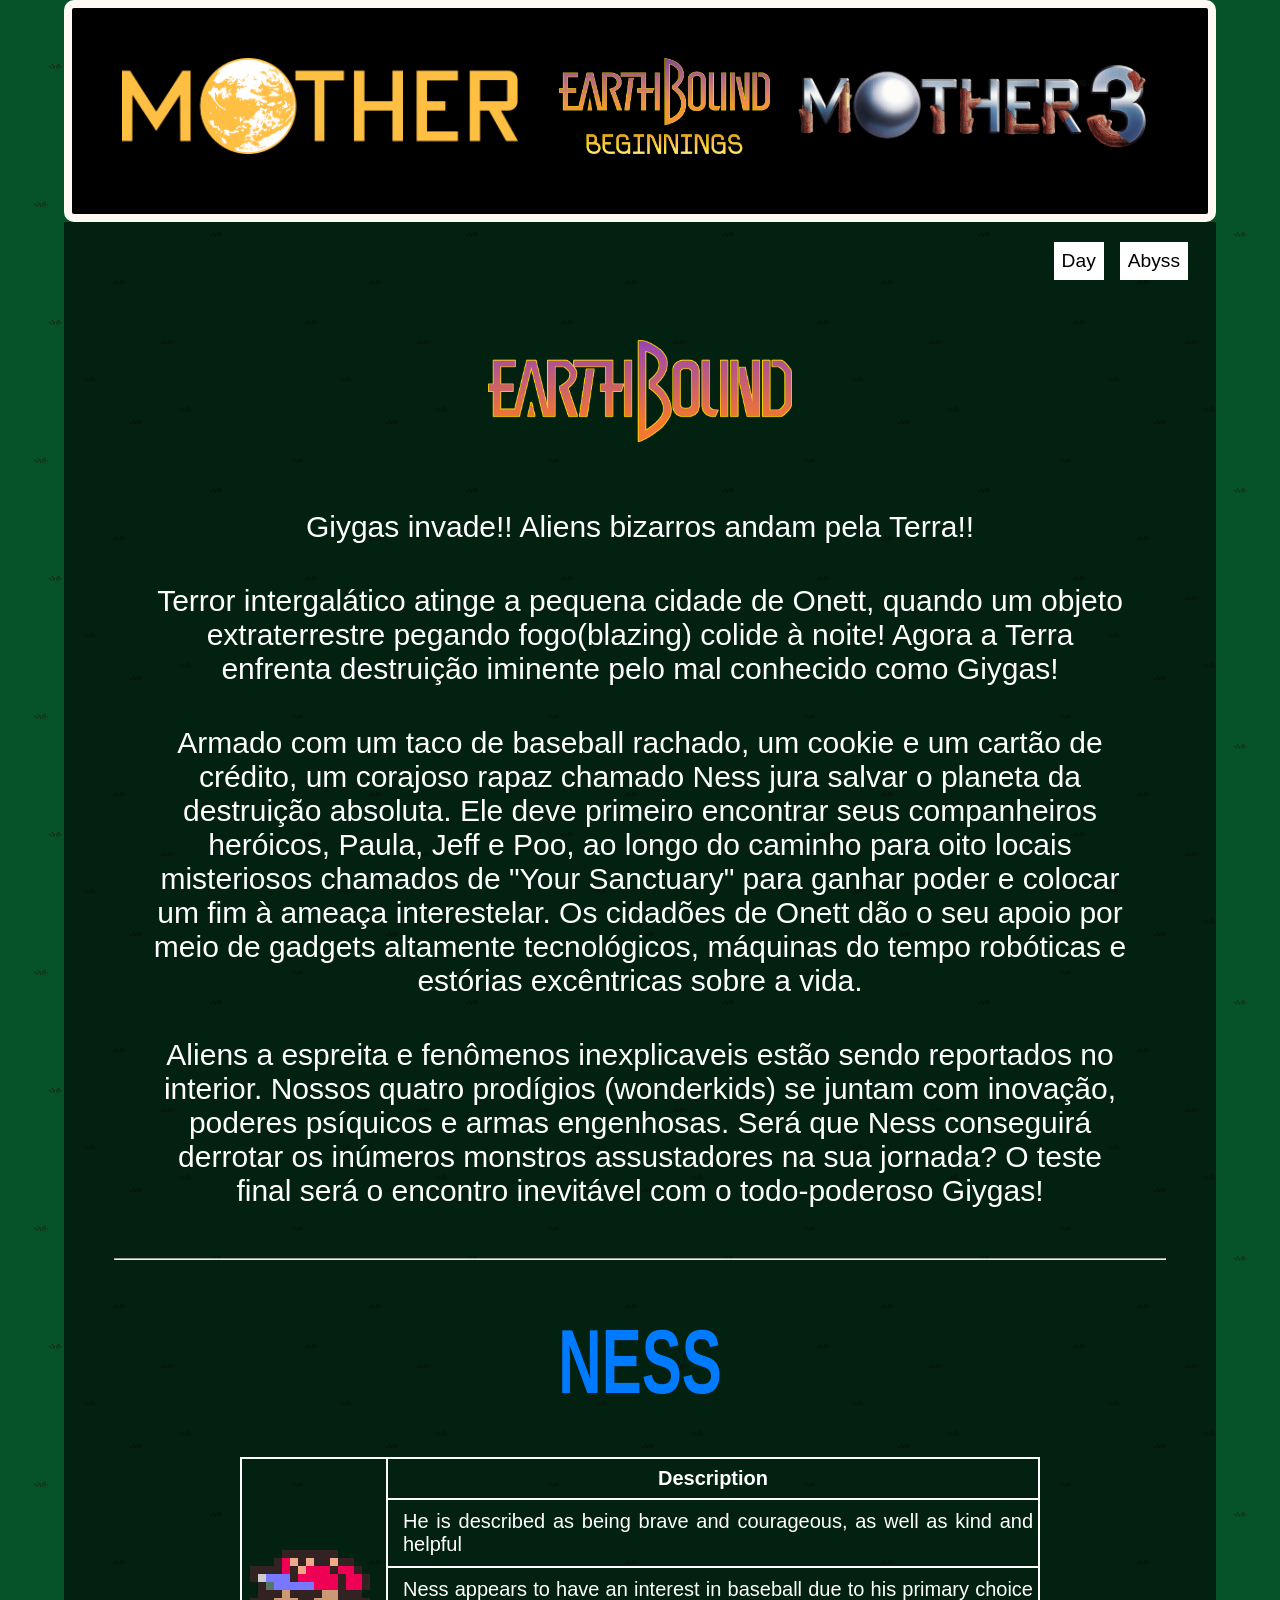
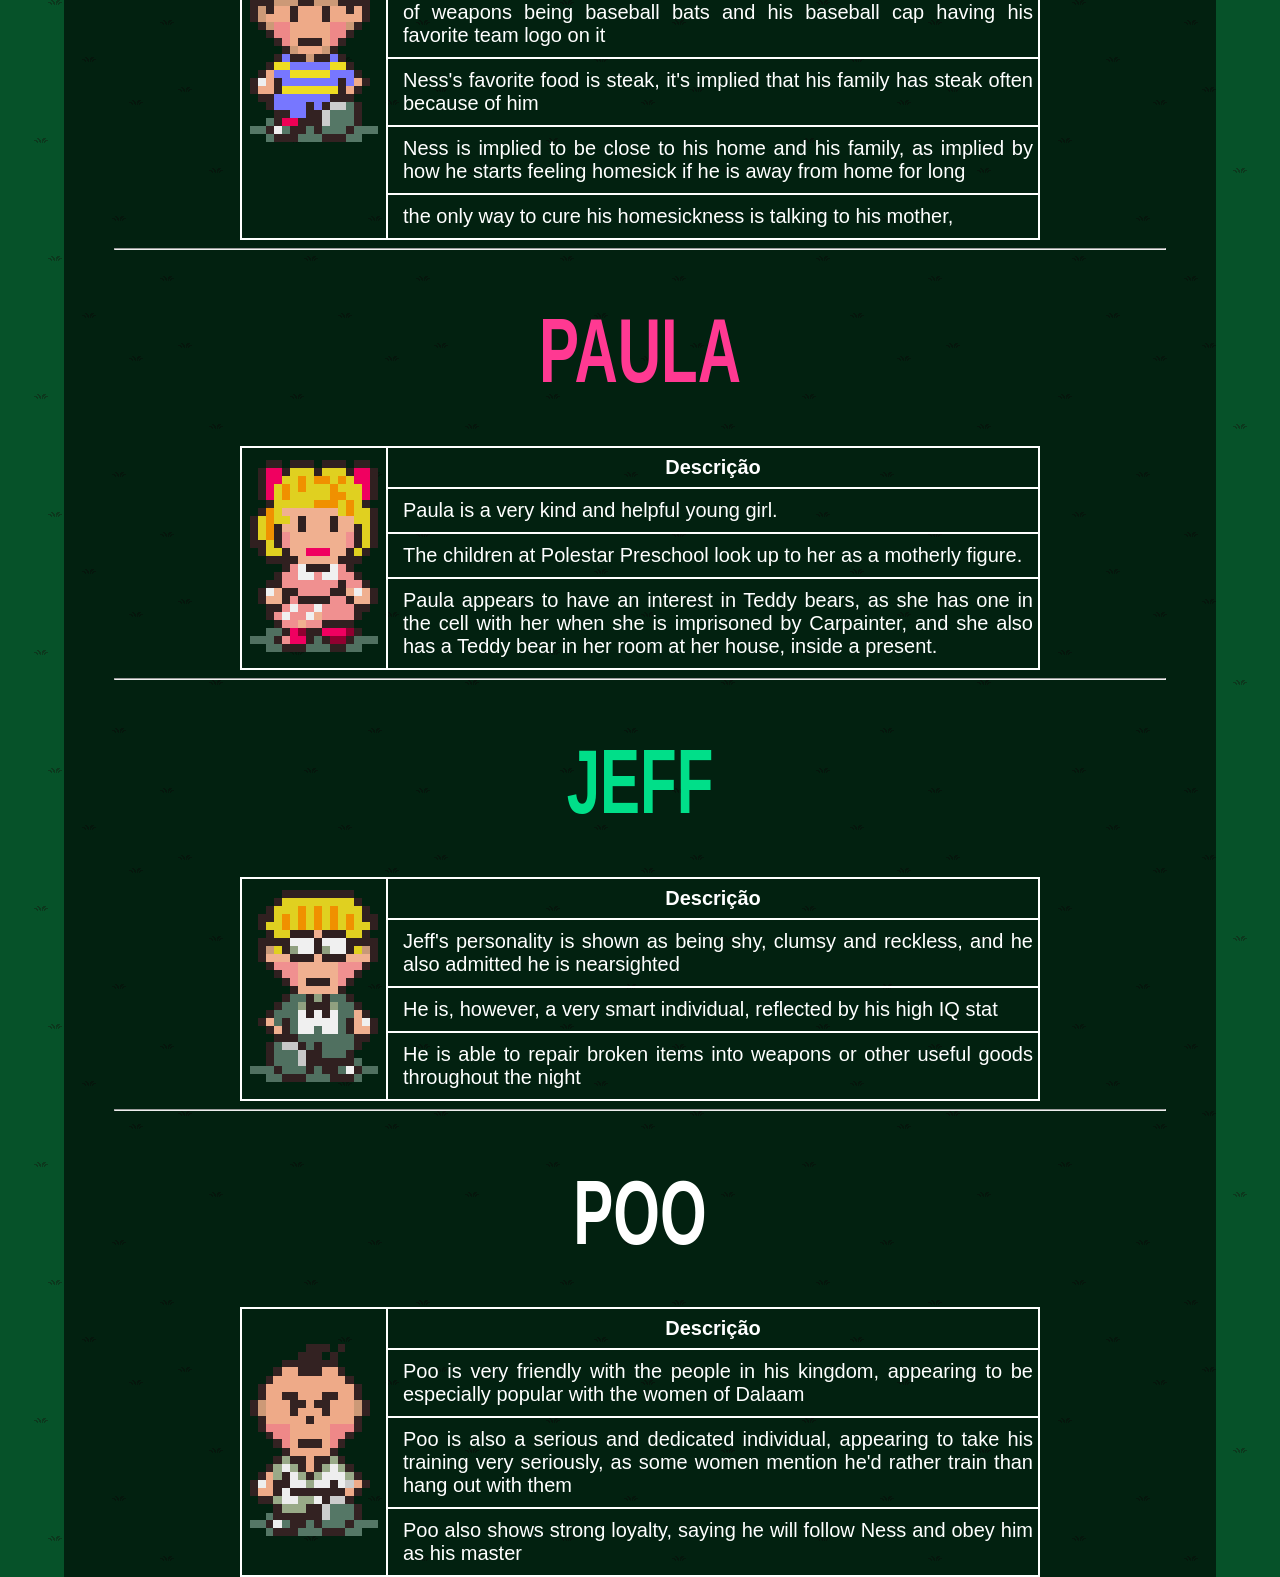
<file: mother2.html>
<!DOCTYPE html>
<html lang="pt-br">
<head>
    <meta charset="UTF-8">
    <meta name="viewport" content="width=device-width, initial-scale=1.0">
    <link rel="stylesheet" href="style/mother2.css">
    <link rel="stylesheet" href="style/general.css">
    <title>Mother 2 (SNES)</title>
</head>
<body id="body">
    <main>
        <nav>
            <div class="nav-content">
                <div class="option-container">
                    <a class="link" href="index.html"><img class="nav-img" src="assets/Mother_(1989)_logo_small.png" alt="Mother"></a>
                </div>
                <div style="display: flex;">
                    <div class="option-container">
                        <a style="margin-right: 20px;" class="link" href="mother1.html"><img class="nav-img" src="assets/EarthBound_Beginnings_Logo.png" alt="Mother 1 (NES)"></a>
                    </div>
                    <div class="option-container">
                        <a class="link" href="mother3.html"><img class="nav-img" src="assets/Mother_3_Final_Logo.png" alt="Mother 3 (GBA)"></a>
                    </div>
                </div>
            </div>
        </nav>
        <div class="mode-container">
            <input class="mode-button" type="button" value="Day" id="day-button" onclick="dayMode()">
            <button class="mode-button" id="night-button" onclick="nightMode()">Night</button>
            <input class="mode-button" type="button" value="Abyss" id="abyss-button" onclick="nightMode">
        </div>
        <div class="main-content">
            <h1>
                <img class="title-img" src="assets/EarthBound_logo.png" alt="Earthbound">
            </h1>
            <div>
                <div class="blurb-container">
                    <p class="blurb-text">Giygas invade!! Aliens bizarros andam pela Terra!! </p>
                    <p class="blurb-text">Terror intergalático atinge a pequena cidade de Onett, quando um objeto extraterrestre pegando fogo(blazing) colide à noite! Agora a Terra enfrenta destruição iminente pelo mal conhecido como Giygas!</p>
                    <p class="blurb-text">Armado com um taco de baseball rachado, um cookie e um cartão de crédito, um corajoso rapaz chamado Ness jura salvar o planeta da destruição absoluta. Ele deve primeiro encontrar seus companheiros heróicos, Paula, Jeff e Poo, ao longo do caminho para oito locais misteriosos chamados de "Your Sanctuary" para ganhar poder e colocar um fim à ameaça interestelar. Os cidadões de Onett dão o seu apoio por meio de gadgets altamente tecnológicos, máquinas do tempo robóticas e estórias excêntricas sobre a vida.</p>
                    <p class="blurb-text">Aliens a espreita e fenômenos inexplicaveis estão sendo reportados no interior. Nossos quatro prodígios (wonderkids) se juntam com inovação, poderes psíquicos e armas engenhosas. Será que Ness conseguirá derrotar os inúmeros monstros assustadores na sua jornada? O teste final será o encontro inevitável com o todo-poderoso Giygas!</p>
                </div>
            </div>
            <hr>
            <div>
                <div name="ness" class="character-container">
                    <div><h2 class="flavonids ness-color">NESS</h2></div>
                    <div class="char-info-container">
                        <table>
                            <tr>
                                <th rowspan="6"><img src="assets/ness_sprite.png" alt="Sprite of Ness"></th>
                                <th>Description</th>
                            </tr>
                            <tr>
                                <td>He is described as being brave and courageous, as well as kind and helpful</td>
                            </tr>
                            <tr>
                                <td>Ness appears to have an interest in baseball due to his primary choice of weapons being baseball bats and his baseball cap having his favorite team logo on it</td>
                            </tr>
                            <tr>
                                <td>Ness's favorite food is steak, it's implied that his family has steak often because of him</td>
                            </tr>
                            <tr>
                                <td>Ness is implied to be close to his home and his family, as implied by how he starts feeling homesick if he is away from home for long</td>
                            </tr>
                            <tr>
                                <td>the only way to cure his homesickness is talking to his mother,</td>
                            </tr>
                        </table>
                    </div>
                </div>
                <hr>

                <div name="paula" class="character-container">
                    <div><h2 class="flavonids paula-color">PAULA</h2></div>
                    <div class="char-info-container">
                        <table>
                            <tr>
                                <th rowspan="4">
                                    <img src="assets/paula_sprite.png" alt="Sprite of Anna">
                                </th>
                                <th>Descrição</th>
                            </tr>
                            <tr>
                                <td>Paula is a very kind and helpful young girl.</td>
                            </tr>
                            <tr>
                                <td>The children at Polestar Preschool look up to her as a motherly figure.</td>
                            </tr>
                            <tr>
                                <td>Paula appears to have an interest in Teddy bears, as she has one in the cell with her when she is imprisoned by Carpainter, and she also has a Teddy bear in her room at her house, inside a present.</td>
                            </tr>
                        </table>
                    </div>
                </div>
                <hr>

                <div name="jeff" class="character-container">
                    <div><h2 class="flavonids jeff-color">JEFF</h2></div>
                    <div class="char-info-container">
                        <table>
                            <tr>
                                <th rowspan="4">
                                    <img src="assets/jeff_sprite.png" alt="Sprite of Jeff">
                                </th>
                                <th>Descrição</th>
                            </tr>
                            <tr>
                                <td>Jeff's personality is shown as being shy, clumsy and reckless, and he also admitted he is nearsighted</td>
                            </tr>
                            <tr>
                                <td>He is, however, a very smart individual, reflected by his high IQ stat</td>
                            </tr>
                            <tr>
                                <td>He is able to repair broken items into weapons or other useful goods throughout the night</td>
                            </tr>
                        </table>      
                    </div>
        
                </div>
                <hr>

                <div name="poo" class="character-container">
                    <div><h2 style="color:white" class="flavonids">POO</h2></div>
                    <div class="char-info-container">
                        <table>
                            <tr>
                                <th rowspan="4"><img src="assets/poo_sprite3.png" alt="Sprite of Teddy"></th>
                                <th>Descrição</th>
                            </tr>
                            <tr>
                                <td>Poo is very friendly with the people in his kingdom, appearing to be especially popular with the women of Dalaam</td>
                            </tr>
                            <tr>
                                <td>Poo is also a serious and dedicated individual, appearing to take his training very seriously, as some women mention he'd rather train than hang out with them</td>
                            </tr>
                            <tr>
                                <td>Poo also shows strong loyalty, saying he will follow Ness and obey him as his master</td>
                            </tr>
                        </table>
                    </div>
                </div>
            </div>
        </div>
    </main>
    <script src="js/modes.js"></script>
</body>
</html>
</file>
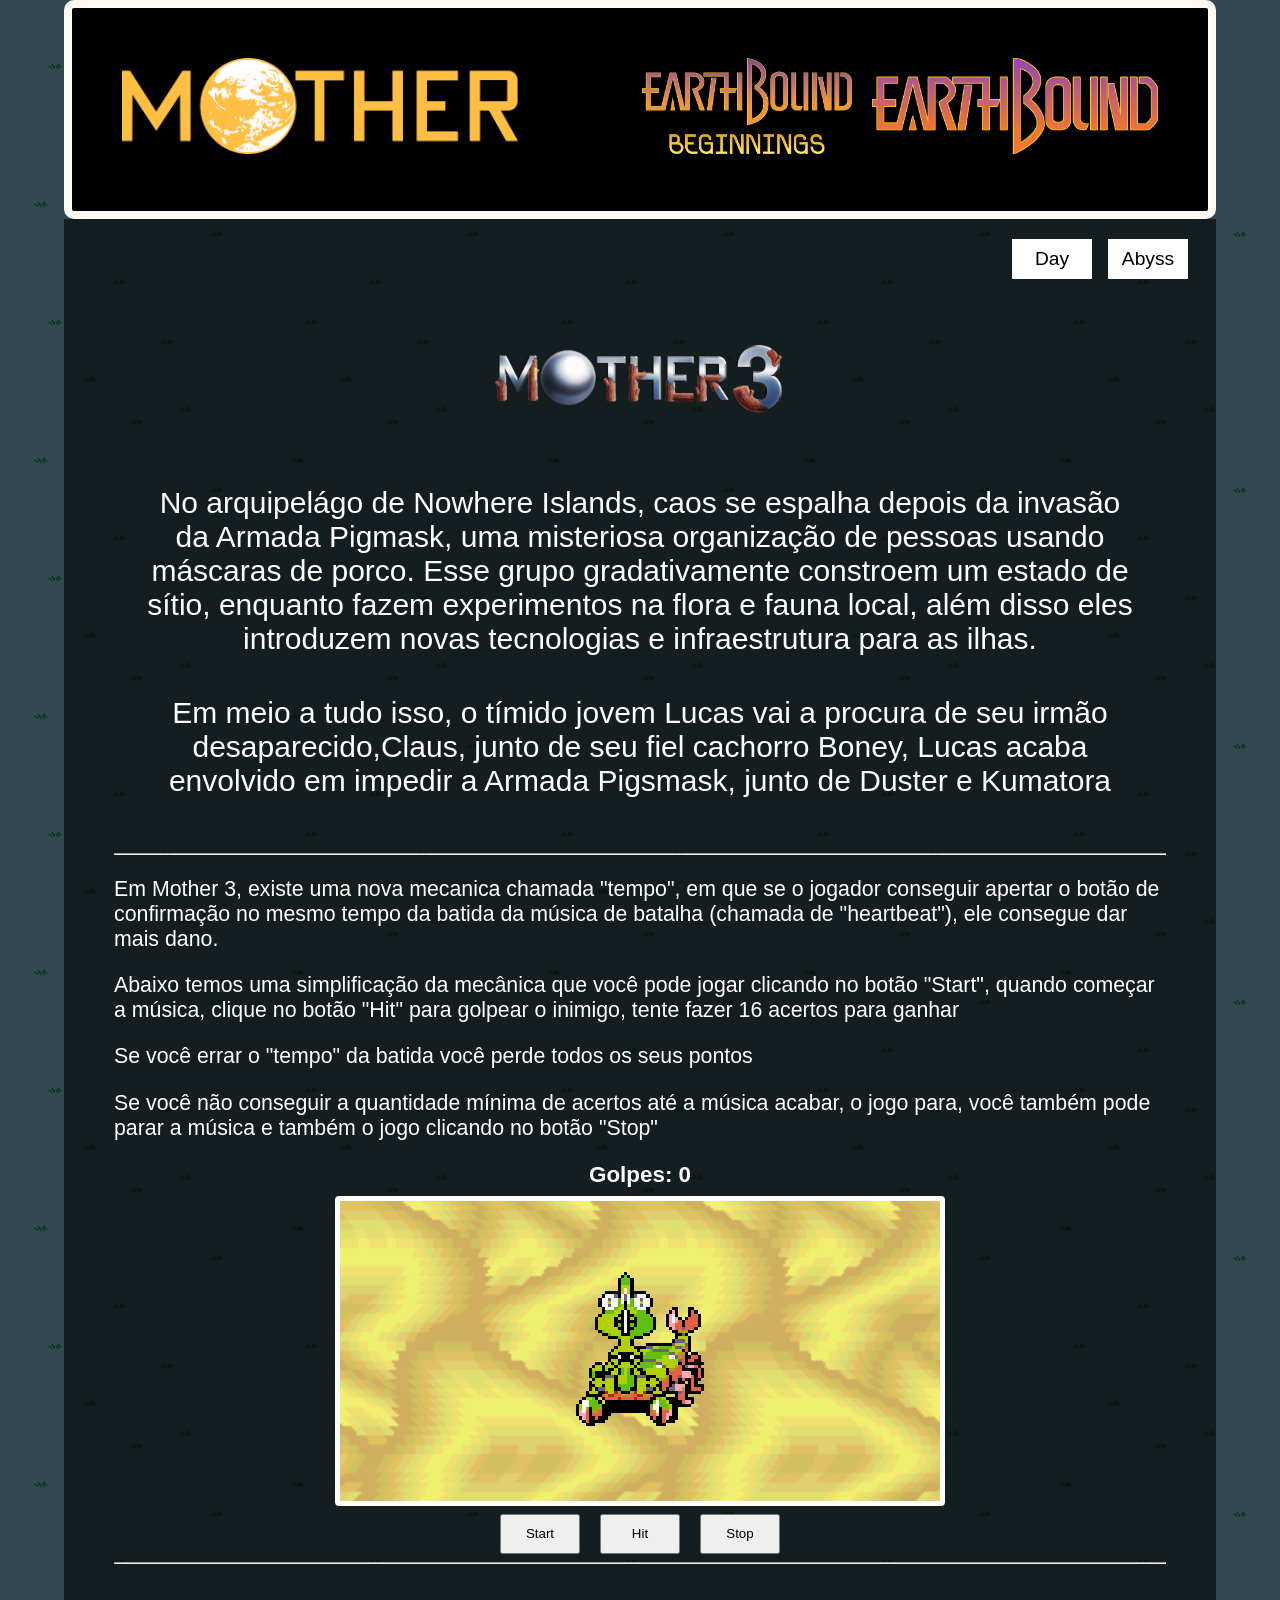
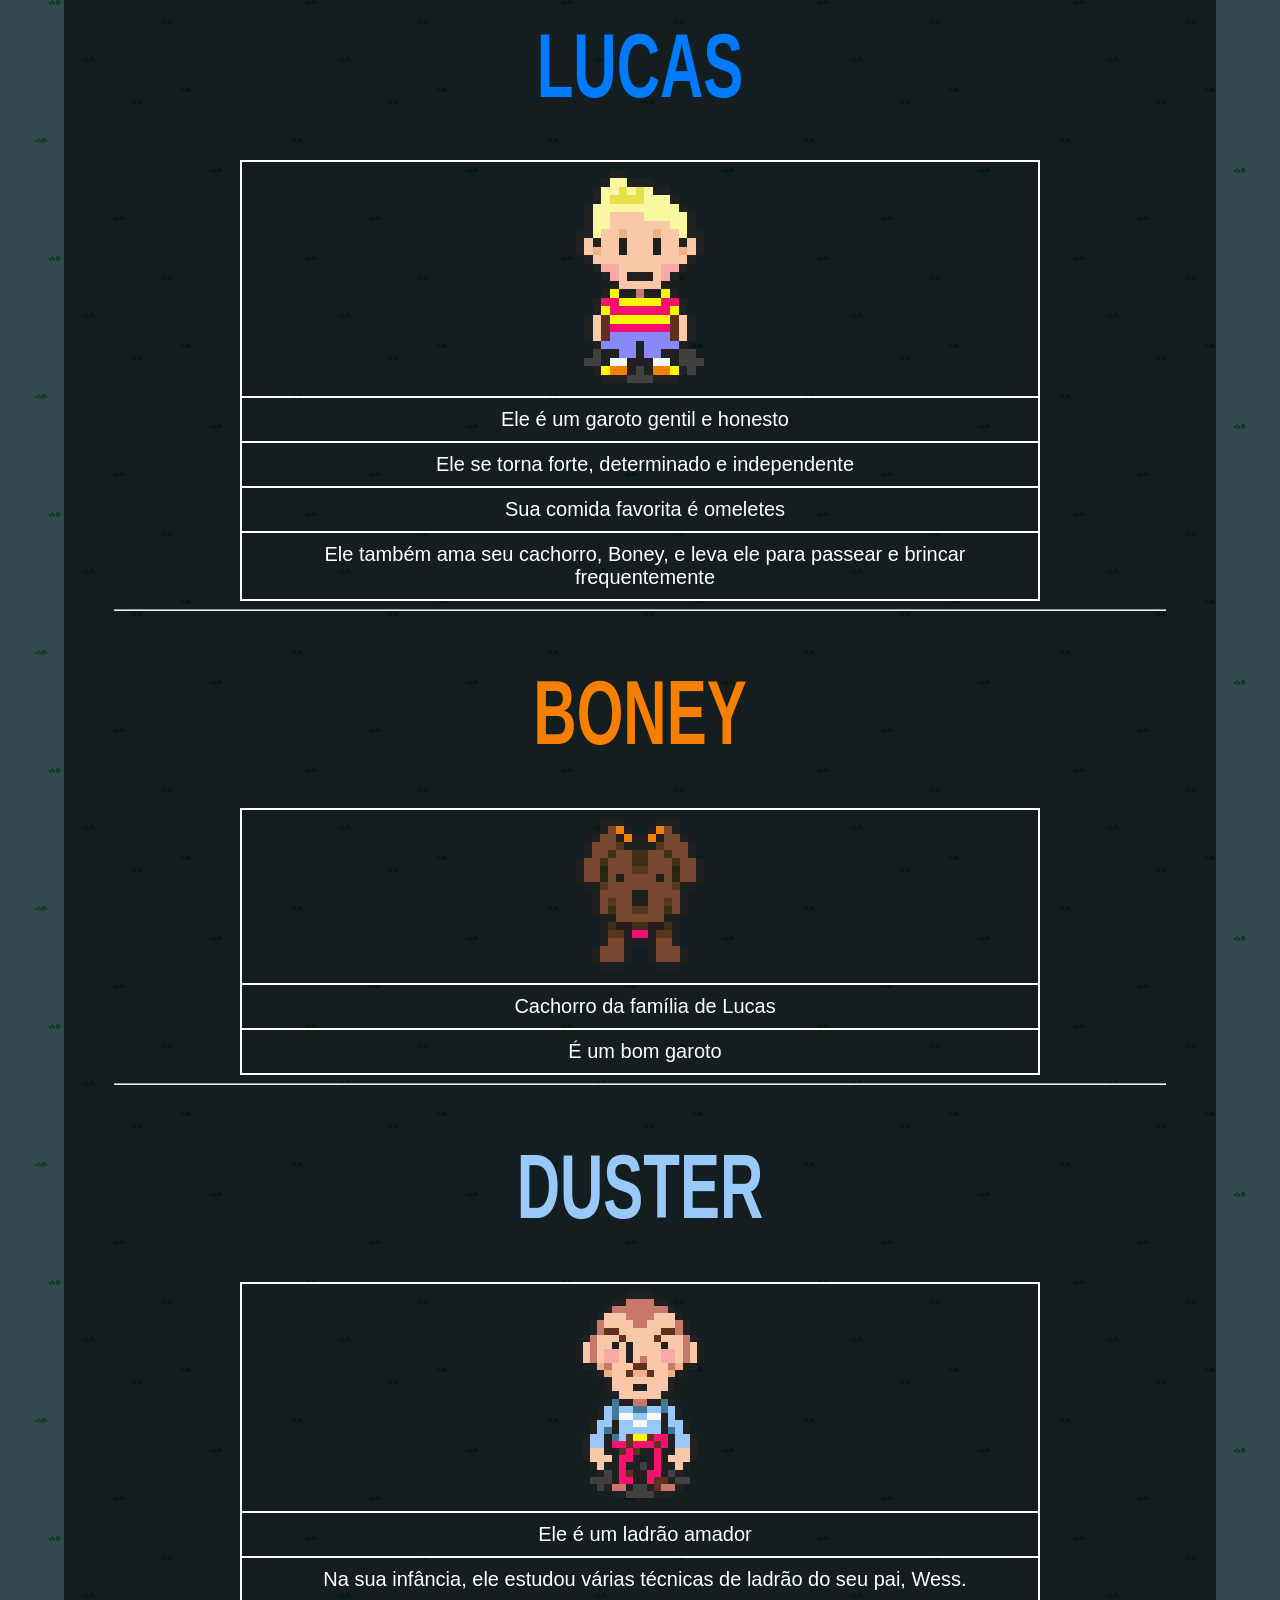
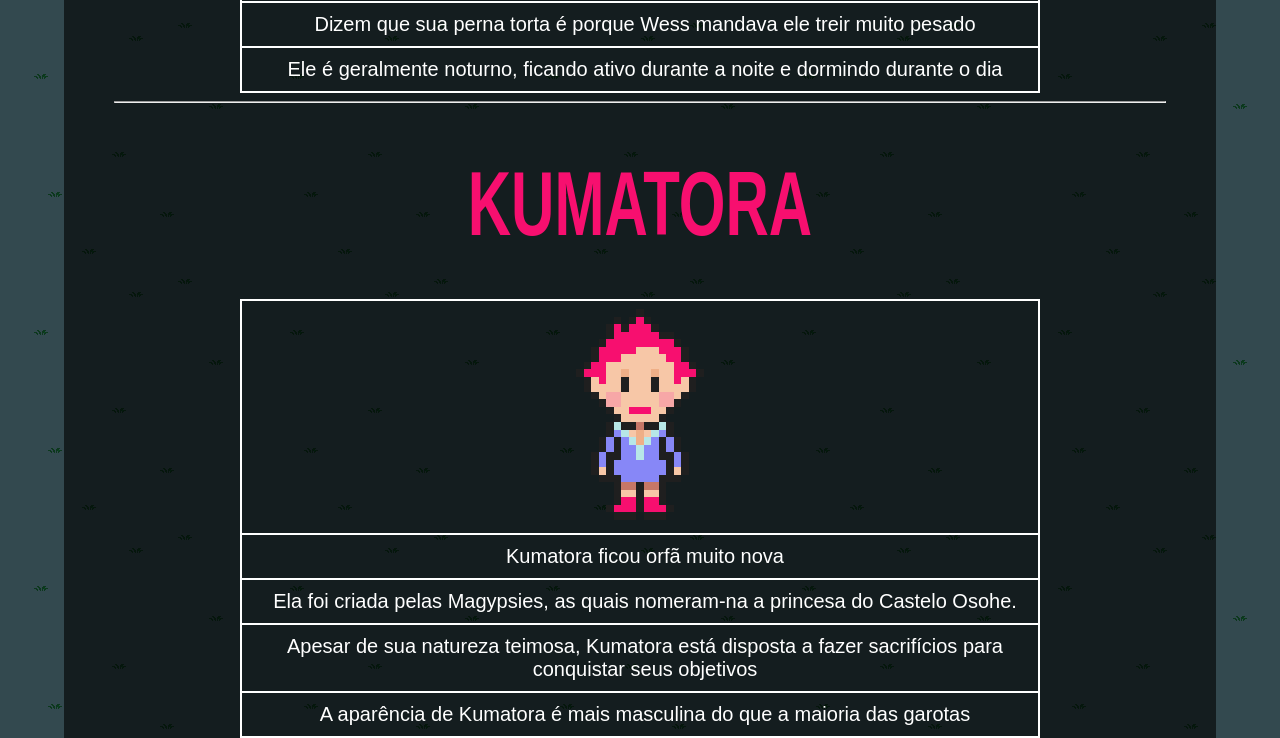
<file: mother3.html>
<!DOCTYPE html>
<html lang="pt-br">
<head>
    <meta charset="UTF-8">
    <meta name="viewport" content="width=device-width, initial-scale=1.0">
    <link rel="stylesheet" href="style/mother3.css">
    <link rel="stylesheet" href="style/general.css">
    <title>Mother 3 (GBA)</title>
</head>
<body id="body">
    <main>
        <nav>
            <div class="nav-content">
                <div><a class="link" href="index.html"><img class="nav-img" src="assets/Mother_(1989)_logo_small.png" alt="Mother"></a></div>
                <div style="display: flex;">
                    <div><a style="margin-right: 20px;" class="link" href="mother1.html"><img class="nav-img" src="assets/EarthBound_Beginnings_Logo.png" alt="Mother 1 (NES)"></a></div>
                    <div><a class="link" href="mother2.html"><img class="nav-img" src="assets/EarthBound_logo.png" alt="Mother 2 (SNES)"></a></div>
                </div>
            </div>
        </nav>
        <div class="mode-container">
            <input class="mode-button" type="button" value="Day" id="day-button" onclick="dayMode()">
            <input class="mode-button" type="button" value="Night" id="night-button" onclick="nightMode()">
            <input class="mode-button" type="button" value="Abyss" id="abyss-button" onclick="abyssMode()">
        </div>
        <div class="main-content">
            <h1>
                <img class="title-img" src="assets/Mother_3_Final_Logo.png" alt="Mother 3">
            </h1>
            <div>
                <div class="blurb-container">
                    <p class="blurb-text"> No arquipelágo de Nowhere Islands, caos se espalha depois da invasão da Armada Pigmask, uma misteriosa organização de pessoas usando máscaras de porco. Esse grupo gradativamente constroem um estado de sítio, enquanto fazem experimentos na flora e fauna local, além disso eles introduzem novas tecnologias e infraestrutura para as ilhas.</p>
                    <p class="blurb-text">Em meio a tudo isso, o tímido jovem Lucas vai a procura de seu irmão desaparecido,Claus, junto de seu fiel cachorro Boney, Lucas acaba envolvido em impedir a Armada Pigsmask, junto de Duster e Kumatora</p>
                </div>
            </div>
            <hr>
            <div>
                <div>
                    <p>Em Mother 3, existe uma nova mecanica chamada "tempo", em que se o jogador conseguir apertar o botão de confirmação no mesmo tempo da batida da música de batalha (chamada de "heartbeat"), ele consegue dar mais dano.</p>
                    <p>Abaixo temos uma simplificação da mecânica que você pode jogar clicando no botão "Start", quando começar a música, clique no botão "Hit" para golpear o inimigo, tente fazer 16 acertos para ganhar</p>
                    <p>Se você errar o "tempo" da batida você perde todos os seus pontos</p>
                    <p>Se você não conseguir a quantidade mínima de acertos até a música acabar, o jogo para, você também pode parar a música e também o jogo clicando no botão "Stop"</p>
                </div>
                <div>
                    <audio id="battleMusic" src="assets/Back Beat Battle [Heartbeat] - Mother 3.mp3"></audio>
                    <audio id="failureSound" src="assets/005 Inaudible failure sound.wav"></audio>
                    <div style="display: flex; flex-direction: column;align-items: center; justify-content: center;">
                        <h2 id="winMessage" hidden>VOCÊ GANHOU</h2>
                        <div style="font-size: 1.4rem; font-weight: bold;">Golpes: <span id="scores">0</span></div>
                        <div class="battle-background" style=" z-index: 0;">
                            <div class="target-container" id="target">
                                <img src="assets/Titanian2.png" alt="">
                            </div>
                        </div>
                        <div style="display: flex;flex-direction: row;">
                            <div class="game-button"><input id="startBtn" type="button" value="Start" onclick="start()"></div>
                            <div class="game-button"><input id="hitBtn" type="button" value="Hit" onclick="hit()"></div>
                            <div class="game-button"><input id="hitBtn" type="button" value="Stop" onclick="stop()"></div>
                        </div>
                    </div>
                </div>
            </div>
            <hr>
            <div>
                <div name="lucas" class="character-container">
                    <div><h2 class="flavonids lucas-color">LUCAS</h2></div>
                    <div class="char-info-container">
                        <table>
                            <tr>
                                <th><img src="assets/lucas_sprite2.png" alt="Sprite of Lucas"></th>
                            </tr>
                            <tr>
                                <td>Ele é um garoto gentil e honesto</td>

                            </tr>
                            <tr>
                                <td>Ele se torna forte, determinado e independente</td>
                            </tr>
                            <tr>
                                <td>Sua comida favorita é omeletes</td>
                            </tr>
                            <tr>
                                <td>Ele também ama seu cachorro, Boney, e leva ele para passear e brincar frequentemente</td>
                            </tr>
                        </table>
                        
                    </div>
                </div>
                <hr>

                <div name="boney" class="character-container">
                    <div><h2 class="flavonids boney-color">BONEY</h2></div>
                    <div class="char-info-container">
                        <table>
                            <tr>
                                <th><img src="assets/Boney_sprite2.png" alt="Sprite of Boney"></th>
                            </tr>
                            <tr><td>Cachorro da família de Lucas</td></tr>
                            <tr><td>É um bom garoto</td></tr>
                        </table>
                    </div>
                </div>
                <hr>

                <div name="duster" class="character-container">
                    <div><h2 class="flavonids duster-color">DUSTER</h2></div>
                    <div class="char-info-container">
                        <table>
                            <tr>
                                <th><img id="duster_img" src="assets/Duster_sprite2.png" alt="Sprite of Duster"></th>
                            </tr>
                            <tr>
                                <td>Ele é um ladrão amador</td>
                            </tr>
                            <tr>
                                <td>Na sua infância, ele estudou várias técnicas de ladrão do seu pai, Wess.</td>
                            </tr>
                            <tr>
                                <td>Dizem que sua perna torta é porque Wess mandava ele treir muito pesado</td>
                            </tr>
                            <tr>
                                <td>Ele é geralmente noturno, ficando ativo durante a noite e dormindo durante o dia</td>
                            </tr>
                        </table>     
                    </div>
                </div>
                <hr>

                <div name="kumatora" class="character-container">
                    <div><h2 class="flavonids kumatora-color">KUMATORA</h2></div>
                    <div class="char-info-container">
                        <table>
                            <tr>
                                <th><img src="assets/Kumatora_sprite2.png" alt="Sprite of Kumatora"></th>
                            </tr>
                            <tr>
                                <td>Kumatora ficou orfã muito nova</td>
                            </tr>
                            <tr>
                                <td>Ela foi criada pelas Magypsies, as quais nomeram-na a princesa do Castelo Osohe.</td>
                            </tr>
                            <tr>
                                <td>Apesar de sua natureza teimosa, Kumatora está disposta a fazer sacrifícios para conquistar seus objetivos</td>
                            </tr>
                            <tr>
                                <td>A aparência de Kumatora é mais masculina do que a maioria das garotas</td>
                            </tr>
                        </table>
                    </div>
                </div>
            </div>
        </div>
    </main>
    <script src="js/modes.js"></script>
    <script src="js/game.js"></script>
</body>
</html>
</file>
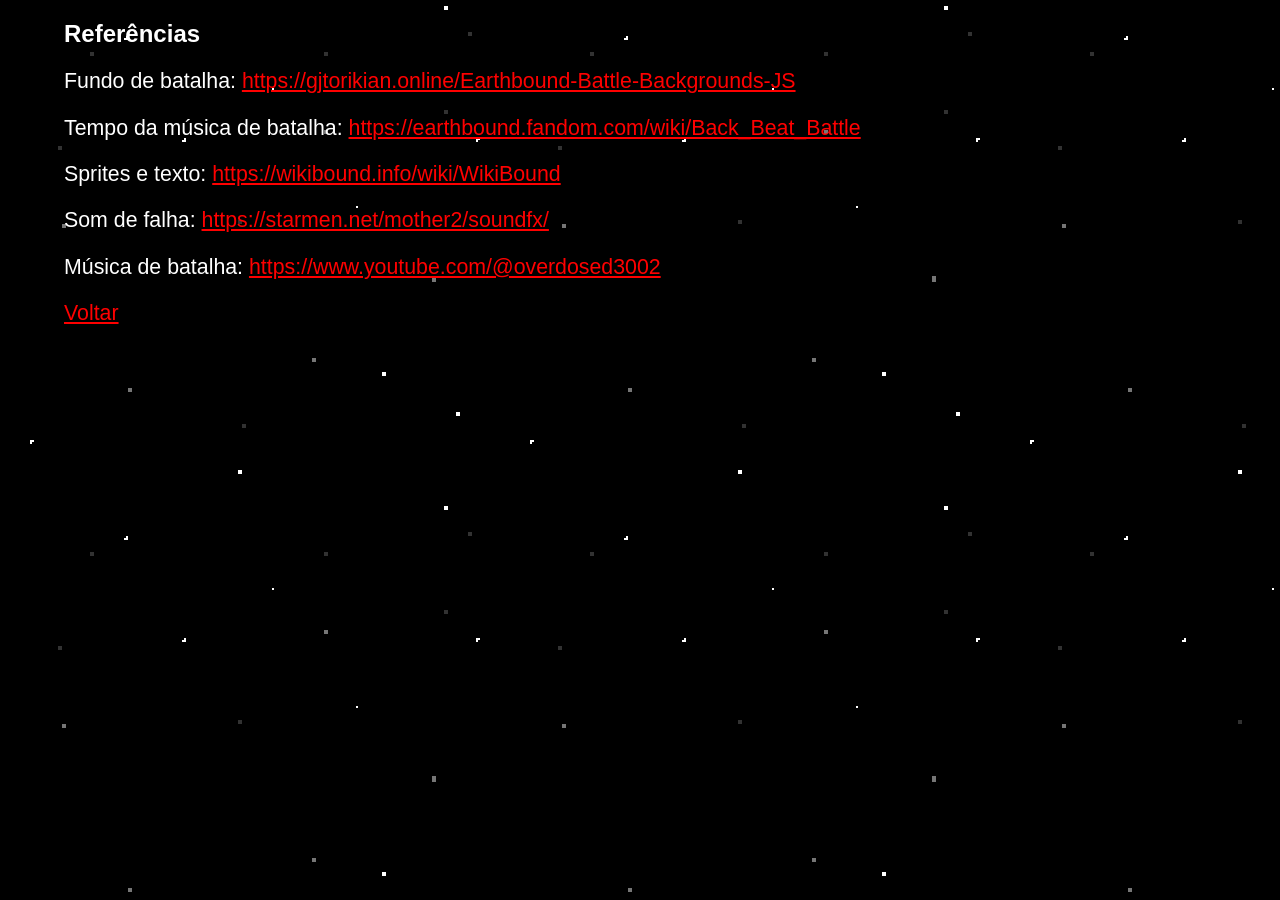
<file: references.html>
<!DOCTYPE html>
<html lang="en">
<head>
    <meta charset="UTF-8">
    <meta name="viewport" content="width=device-width, initial-scale=1.0">
    <title>Reflection</title>
    <link rel="stylesheet" href="style/general.css">
    <link rel="stylesheet" href="style/index.css">
</head>
<body>
    <main>
        <h2>Referências</h2>
        <div>
            <p>Fundo de batalha: <a href="https://gjtorikian.online/Earthbound-Battle-Backgrounds-JS">https://gjtorikian.online/Earthbound-Battle-Backgrounds-JS</a></p>
            <p>Tempo da música de batalha: <a href="https://earthbound.fandom.com/wiki/Back_Beat_Battle">https://earthbound.fandom.com/wiki/Back_Beat_Battle</a></p>
            <p>Sprites e texto: <a href="https://wikibound.info/wiki/WikiBound">https://wikibound.info/wiki/WikiBound</a></p>
            <p>Som de falha: <a href="https://starmen.net/mother2/soundfx/">https://starmen.net/mother2/soundfx/</a></p>
            <p>Música de batalha: <a href="https://www.youtube.com/@overdosed3002">https://www.youtube.com/@overdosed3002</a></p>
        </div>
        <p><a href="index.html">Voltar</a></p>
    </main>
</body>
</html>
</file>
<file: style/index.css>
body{
    font-family: Arial, Helvetica, sans-serif;
    /*background-color: rgb(0, 0, 0);*/
    background-image: url("../assets/stary_sky.gif");
    background-repeat: repeat;
    margin: 0 0 25rem 0;
    font-size: 16px;
    color: white;
}

body{
    -ms-overflow-style: none;
    scrollbar-width: none;
}

body::-webkit-scrollbar{
    display: none;
}

main{
    margin-bottom: 10rem;
}

h1{
    margin-bottom: 2.5rem;
}

a{
    color: red;
}

.img-cover{
    transition: 850ms;
    border-style: solid;
    border-color: white;
    border-width: 1px;
    height: 252px;
    width: auto;
}

.index-title{
    text-align: center;
    display: flex;
    align-items: center;
}

.white-h2{
    color: white; text-align: center; margin-bottom: 3em;
}

.title-container{
    display: flex;
    align-items: baseline;
    justify-content: center;
    align-items: center;
    height: 100vh;
    width: auto;
}

.games-container{
    font-size: 20px;
    display: flex;
    align-items: center;
    justify-content: space-around;
    margin-bottom: 80vh;
}

.img-cover:hover{
    transition: 850ms;
    transform:translateY(-40px);
    border-width: 5px;
}

.img-container{
    text-align: center;
}

#dialog-box{
    border-style: solid;
    border-width: 3px;
    border-radius: 5px;
    border-color: white;
    width: fit-content;
    font-size: 20px;
    color: white;
    padding: 1rem;
}

#mr-saturn{
    height: auto;
    width: 4.6px;
}

#teacup{
    width: 4.6rem;
    height: auto;
}
</file>
<file: style/mother1.css>
body{
    font-family: Arial, Helvetica, sans-serif;
    margin:0;
    background-image: url('../assets/grass2.png');
    background-repeat: repeat;
    color: white;
}

.abyss-mode{
    background-color: black;
    background-blend-mode: color-burn;
}

.night-mode{
    background-color: rgba(17, 1, 89, 0.696);
    background-blend-mode: color-burn;
}

table{
    margin-right: 20px;
    width: 16rem;
}

th{
    font-size: 20px;
    text-align: center;
}

td{
    vertical-align: bottom;
}

ul{
    font-size: 14pt;
}

li{
    margin: 10px 0px;
}


h1{
    text-align: center;
    margin: 0 0 40px 0;
}

h3{
    margin-top: 30px;
    margin-bottom: 10px;
}

.main-content{
    background-color: rgba(0, 0, 0, 0.6);
    padding: 40px 50px 0px 50px;
}

.title-img{
    width: 19rem;
    height: auto;
}

.blurb-container{
    display: flex;
    flex-direction: column;
    margin: 35px 30px;
}

.blurb-text{
    font-size: 30px;
    text-align: center;
    margin: 20px 0px;
}

.width-fit{
    width: fit-content;
}

.flavonids{
    font-size: 60px;
    transform: scaleY(1.5);
    padding: 10px; text-align: center;
}

.ninten-color{
    color: rgb(0, 123, 255);
}

.ninten-header, .roid-header, .anna-header, .teddy-header{
    color: white; margin: 0px;
    padding: 5px;
}

.header-text{
    margin: 0px; text-align: center;
}

.ninten-header{
    background-color: rgb(0, 123, 255);
}

.roid-header{
    background-color: rgb(0, 223, 137);
}

.roid-color{
    color: rgb(0, 223, 137);
}

.anna-header{
    background-color: rgb(255, 57, 146);
}

.anna-color{
    color: rgb(255, 57, 146);
}

.teddy-header{
    background-color: rgb(176, 14, 197);
}

.teddy-color{
    color: rgb(176, 14, 197);
}

.character-container{
    display: flex;
    flex-direction: column;
}

.char-info-container{
    display: flex;
    flex-direction: row;
    align-items: center;
    justify-content: center;
}

.summary-container{
    display: grid;
}

.character-description{
    text-align: justify;
    font-size: 20px;
}

.description-container{
    margin: 0rem 2rem;
}

.sprite-container{
    border-color: #fff9f4;
    /*background-color: #fff9f4;*/
    width: fit-content;
    height: fit-content;
    border-style: solid;
    border-width: 4px;
    padding: 5px;
    display: flex;
    align-items: center;
}

.container-pain{
    margin: 30px;
    display: flex;
    justify-content: center;
}

.thing-section{
    /*background-color: rgb(211, 211, 211); margin: 0px;*/
    background-color: black;
    border-style: solid;
    border-color: #fff9f4;
    padding: 15px; display: flex;
}

.thing-description{
    background-color: #fff9f4;
    padding: 1px 30px;
    color: black;
    margin: 1em 2em;
    max-width: 20rem;
}

.thing-text{
    text-align: justify;
}
</file>
<file: style/general.css>
main{
    padding: 0 5%;
}

a{
    color: red;
}

p{
    font-size: 16pt;
}

/*Navigation bar css*/
nav{
    padding: 0rem;
    background-color: rgba(0, 0, 0);
    border-style: solid;
    border-color: #fff9f4;
    border-width: 8px;
    border-radius: 10px;
}

.nav-content{
    padding: 50px;
    display: flex;
    justify-content: space-between;
}

.nav-img{
    width: auto;
    height: 6rem;
}

.option-container{
    transition: 500ms;
    border-bottom-style: solid;
    border-color: black;
}

.option-container:hover{
    transition: 800ms;
    border-color: white;
}

.link{
    font-size: 30px;
}

/*Mode buttons*/
.mode-container{
    background-color: rgba(0, 0, 0, 0.6);
    display: flex;
    justify-content: flex-end;
    padding: 20px 20px;
}
.mode-button{
    background-color: white;
    box-shadow: none;
    border:none;
    padding: 0.5rem;
    margin: 0px 0.5rem;
    cursor: pointer;
    font-size: 1.2rem;
}
</file>
<file: style/mother2.css>
body{
    font-family: Arial, Helvetica, sans-serif;
    margin:0;
    background-image: url('../assets/grass3.png');
    background-repeat: repeat;
    color: white;
}

.abyss-mode{
    background-color: black;
    background-blend-mode: color-burn;
}

.night-mode{
    background-color: rgba(38, 12, 152, 0.696);
    background-blend-mode: color-burn;
}

table{
    border-collapse: collapse;
    width: 50rem;
    font-size: 20px;
}

th{
    font-size: 20px;
    text-align: center;
    border-style: solid;
    padding: 8px;
    border-width: 2px;
    border-color: white;
    border-collapse: collapse;
}

td{
    text-align: center;
    padding: 10px 5px 10px 15px;
    text-align: justify;
    border-style: solid;
    border-width: 2px;
    border-color: white;
    border-collapse: collapse;
}

ul{
    font-size: 14pt;
}

li{
    margin: 10px 0px;
}

h1{
    text-align: center;
    margin: 0 0 2.5rem 0;
}

h3{
    margin-top: 30px;
    margin-bottom: 10px;
}

.title-img{
    width: 19rem;
    height: auto;
}

.main-content{
    background-color: rgba(0, 0, 0, 0.6);
    padding: 40px 50px 0px 50px;
}

.blurb-container{
    display: flex;
    flex-direction: column;
    margin: 30px 35px;
}

.blurb-text{
    font-size: 30px;
    text-align: center;
    margin: 20px 0px;
}

.width-fit{
    width: fit-content;
}

.flavonids{
    font-size: 60px;
    transform: scaleY(1.5);
    padding: 10px; text-align: center;
}

.ness-color{
    color: rgb(0, 123, 255);
}

.jeff-color{
    color: rgb(0, 223, 137);
}

.paula-color{
    color: rgb(255, 57, 146);
}

.poo-color{
    color: white;
}

.character-container{
    display: flex;
    flex-direction: column;
}

.char-info-container{
    display: flex;
    flex-direction: row;
    align-items: center;
    justify-content: center;
}

.summary-container{
    display: grid;
}

.character-description{
    text-align: justify;
    font-size: 20px;
}

.description-container{
    margin: 0rem 2rem;
}

.sprite-container{
    border-color: #fff9f4;
    background-color: #fff9f4;
    width: fit-content;
    height: fit-content;
    border-style: solid;
    border-width: 4px;
    padding: 5px;
    display: flex;
    align-items: center;
}

.container-pain{
    margin: 30px;
    display: flex;
    justify-content: center;
}

.thing-section{
    border-style: solid;
    border-color: #fff9f4;
    padding: 15px; display: flex;
}

.thing-description{
    background-color: #fff9f4;
    padding: 1px 30px;
    color: black;
    margin: 1em 2em;
    max-width: 20rem;
}

.thing-text{
    text-align: justify;
}
</file>
<file: style/mother3.css>
body{
    font-family: Arial, Helvetica, sans-serif;
    margin:0;
    background-image: url('../assets/grass4.png');
    background-repeat: repeat;
    background-color: rgba(17, 1, 89, 0.696);
    color: white;
}

.abyss-mode{
    background-color: black;
    background-blend-mode: color-burn;
}

.night-mode{
    background-color: rgba(17, 1, 89, 0.696);
    background-blend-mode: color-burn;
}

table{
    border-collapse: collapse;
    width: 50rem;
    font-size: 20px;
}

th{
    font-size: 20px;
    text-align: center;
    border-style: solid;
    padding: 8px;
    border-width: 2px;
    border-color: white;
    border-collapse: collapse;
}

td{
    text-align: center;
    padding: 10px 5px 10px 15px;
    text-align: center;
    border-style: solid;
    border-width: 2px;
    border-color: white;
    border-collapse: collapse;
}

ul{
    font-size: 14pt;
}

li{
    margin: 10px 0px;
}

h1{
    text-align: center;
    margin: 0 0 40px 0;
}

h3{
    margin-top: 30px;
    margin-bottom: 10px;
}

input{
    width: 80px;height: 40px;
}

.main-content{
    background-color: rgba(0, 0, 0, 0.6);
    padding: 40px 50px 0px 50px;
}

.title-img{
    width: 19rem;
    height: auto;
}


.blurb-container{
    display: flex;
    flex-direction: column;
    margin: 35px 30px;
}

.blurb-text{
    font-size: 30px;
    text-align: center;
    margin: 20px 0px;
}

.width-fit{
    width: fit-content;
}

.flavonids{
    font-size: 60px;
    transform: scaleY(1.5);
    padding: 10px; text-align: center;
}

.lucas-color{
    color: rgb(0, 123, 255);
}

.boney-color{
    color: #f77f00;
}

.duster-color{
    color: #99c9f8;
}

.kumatora-color{
    color:#f70f6f;
}

.header-text{
    margin: 0px; text-align: center;
}

.character-container{
    display: flex;
    flex-direction: column;
}

.char-info-container{
    display: flex;
    flex-direction: row;
    align-items: center;
    justify-content: center;
}

.summary-container{
    display: grid;
}

.character-description{
    text-align: justify;
    font-size: 20px;
}

.description-container{
    margin: 0rem 2rem;
}

.sprite-container{
    border-color: #fff9f4;
    background-color: #fff9f4;
    width: fit-content;
    height: fit-content;
    border-style: solid;
    border-width: 4px;
    padding: 5px;
    display: flex;
    align-items: center;
}

.battle-background{
    background-image: url('../assets/earthbound-bg-9-0.gif');
    background-size: cover;
    background-color: black;
    width: 600px;
    height: 300px;
    display: flex;
    justify-content: center;
    align-items: center;
    border-style: solid;
    border-width: 5px;
    border-radius: 4px;
    margin: 8px;
}

.game-button{
    margin: 0px 10px;
}
</file>
